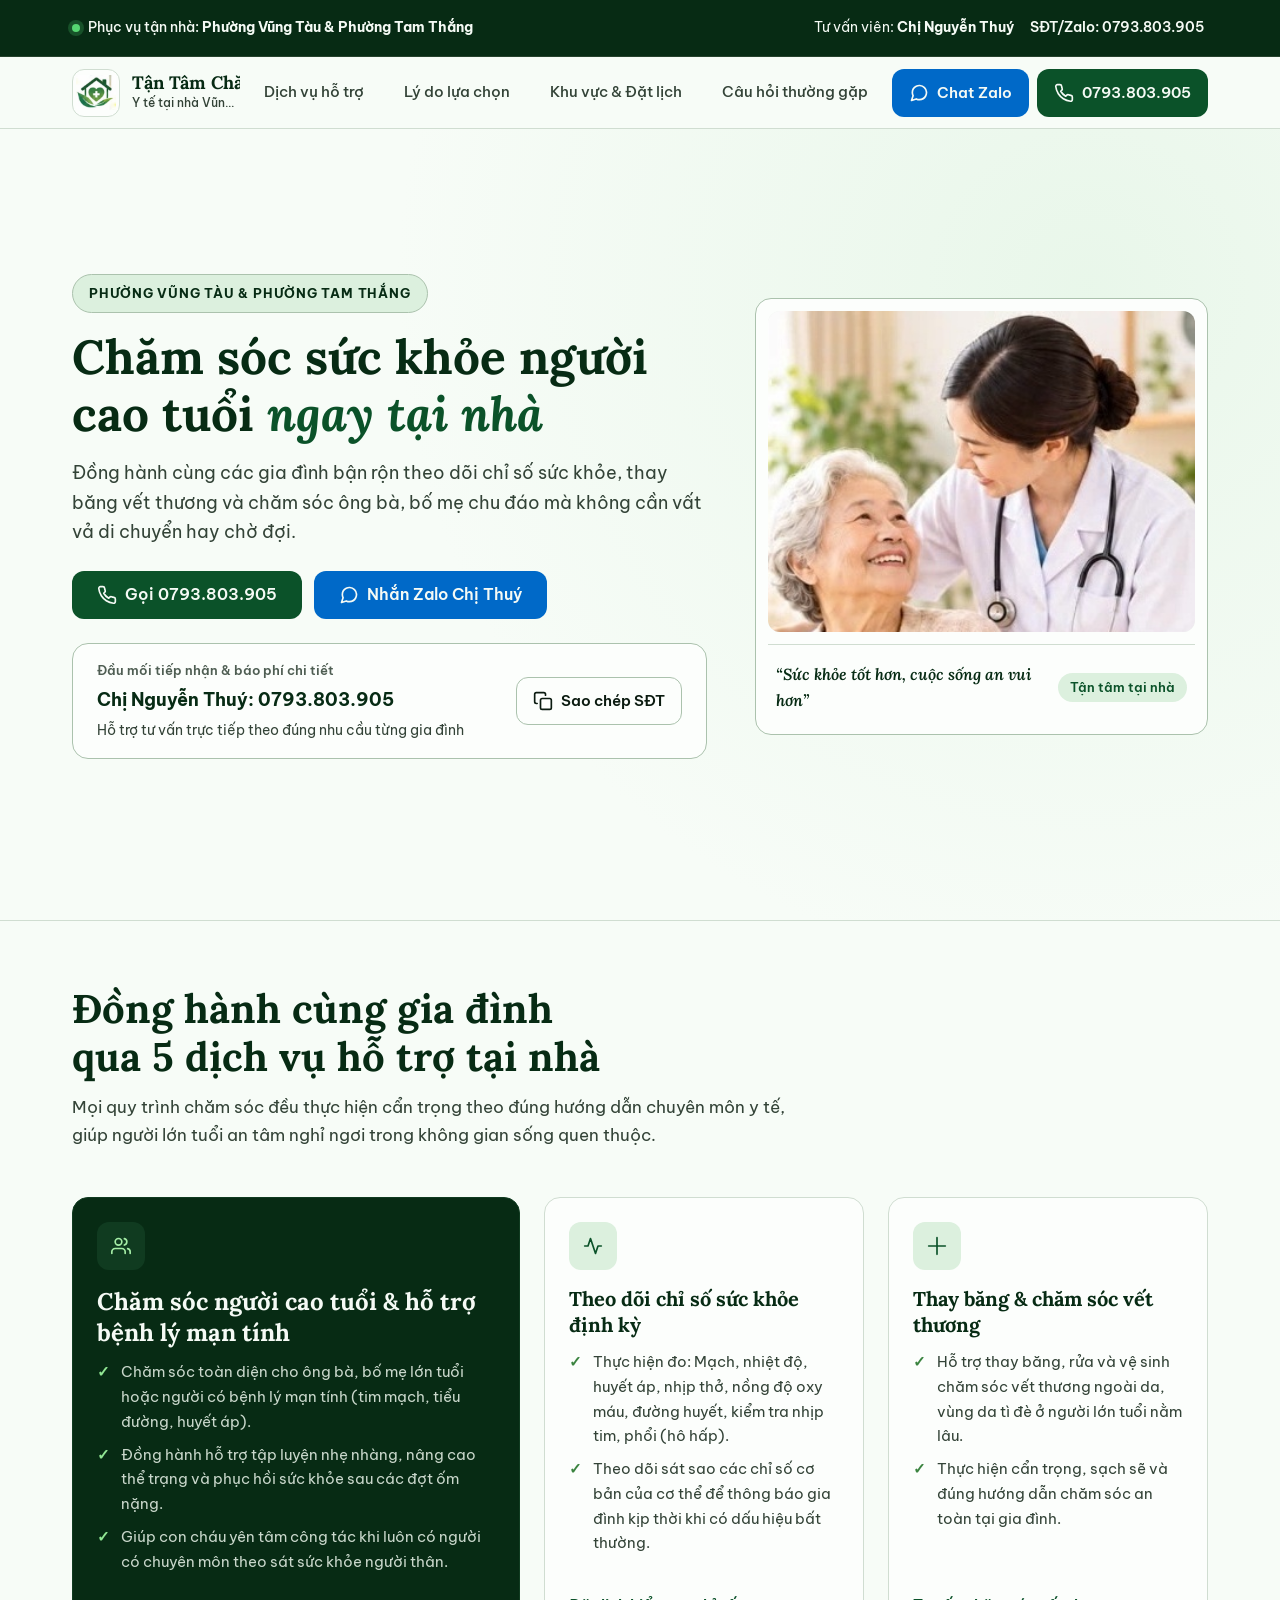
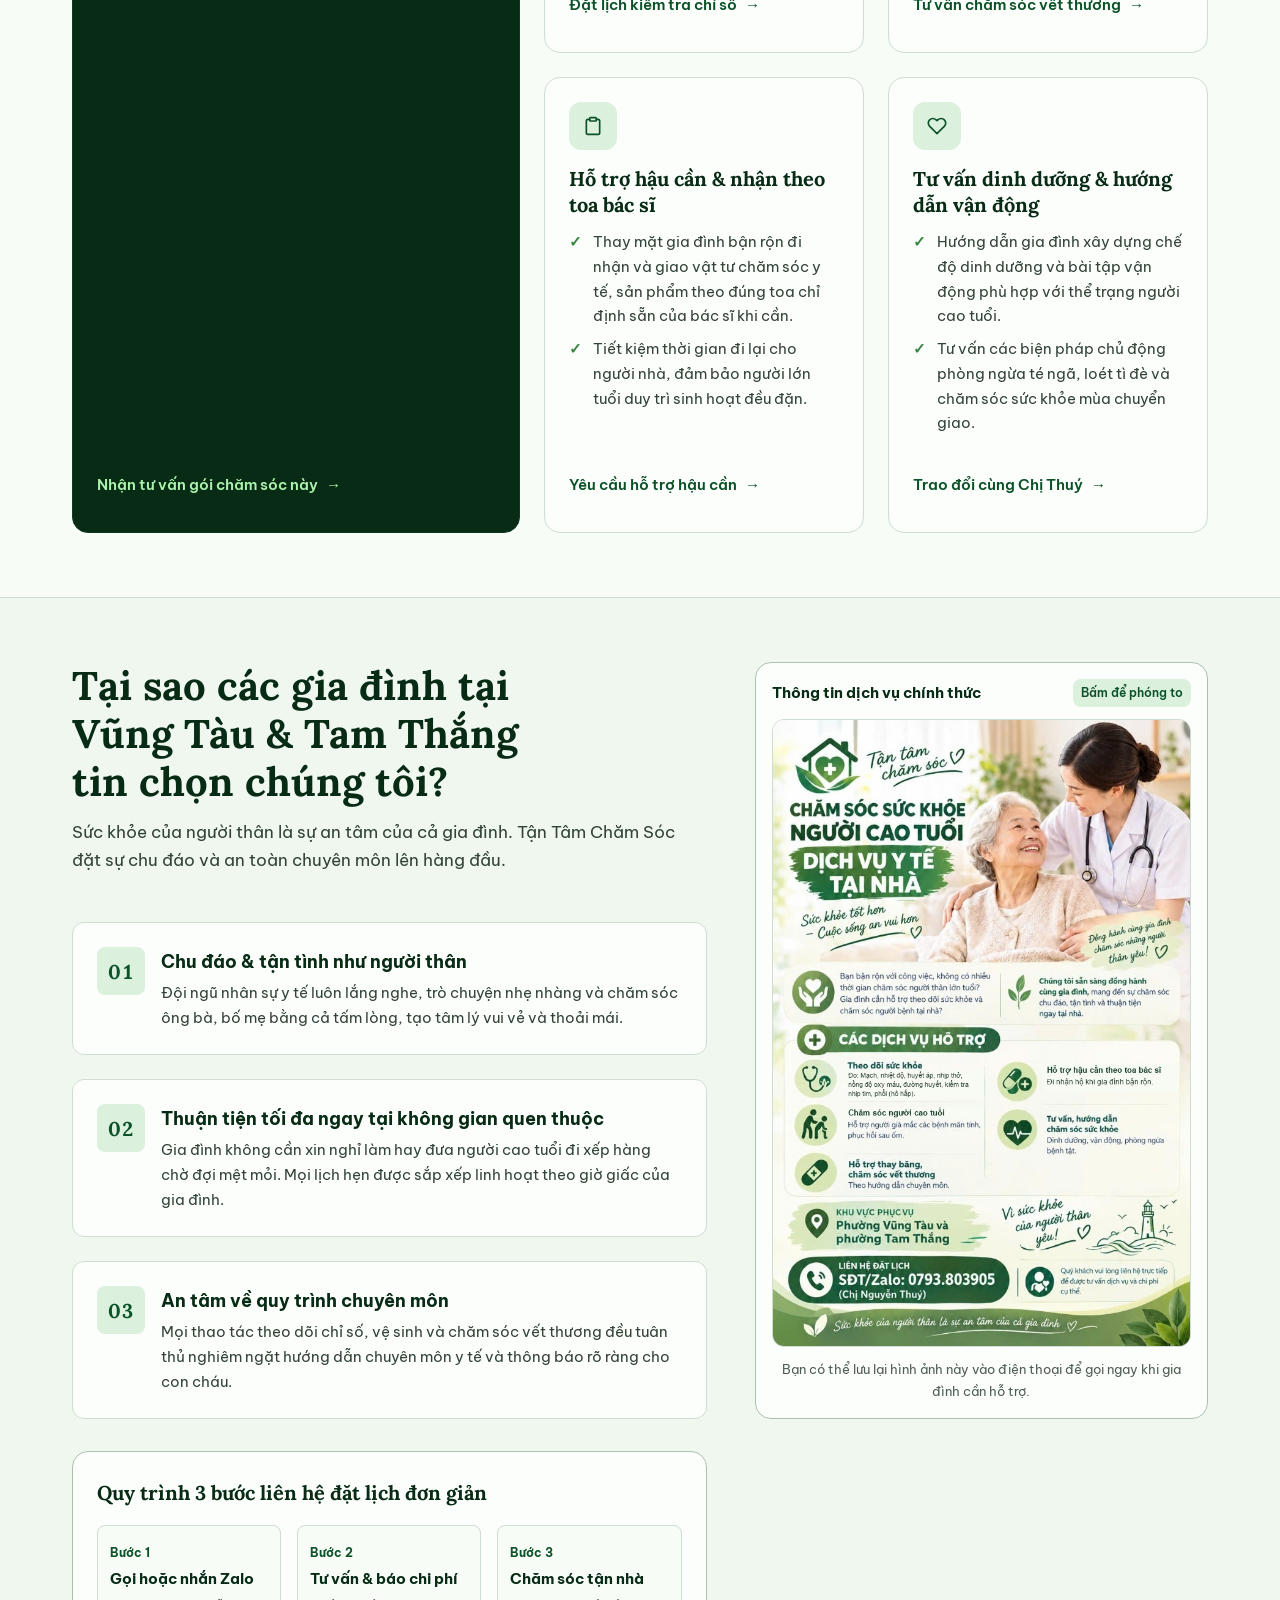
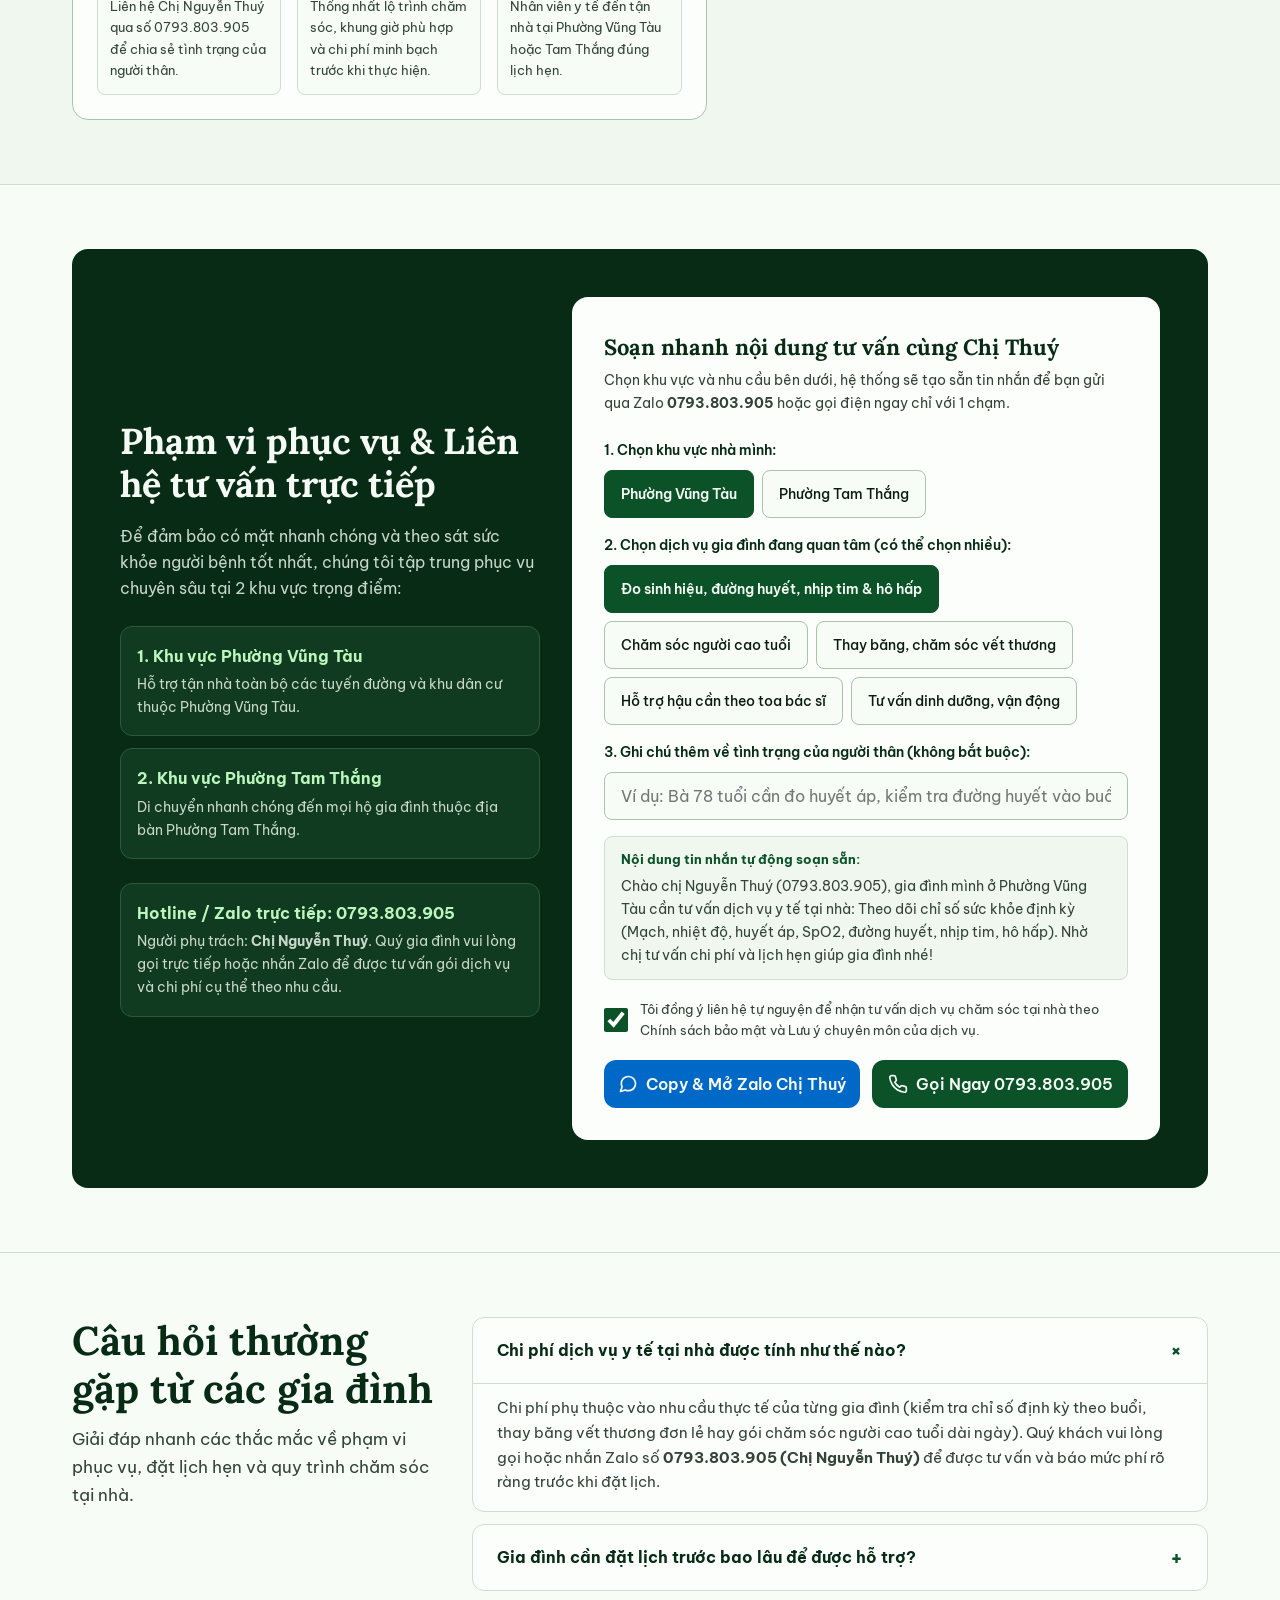
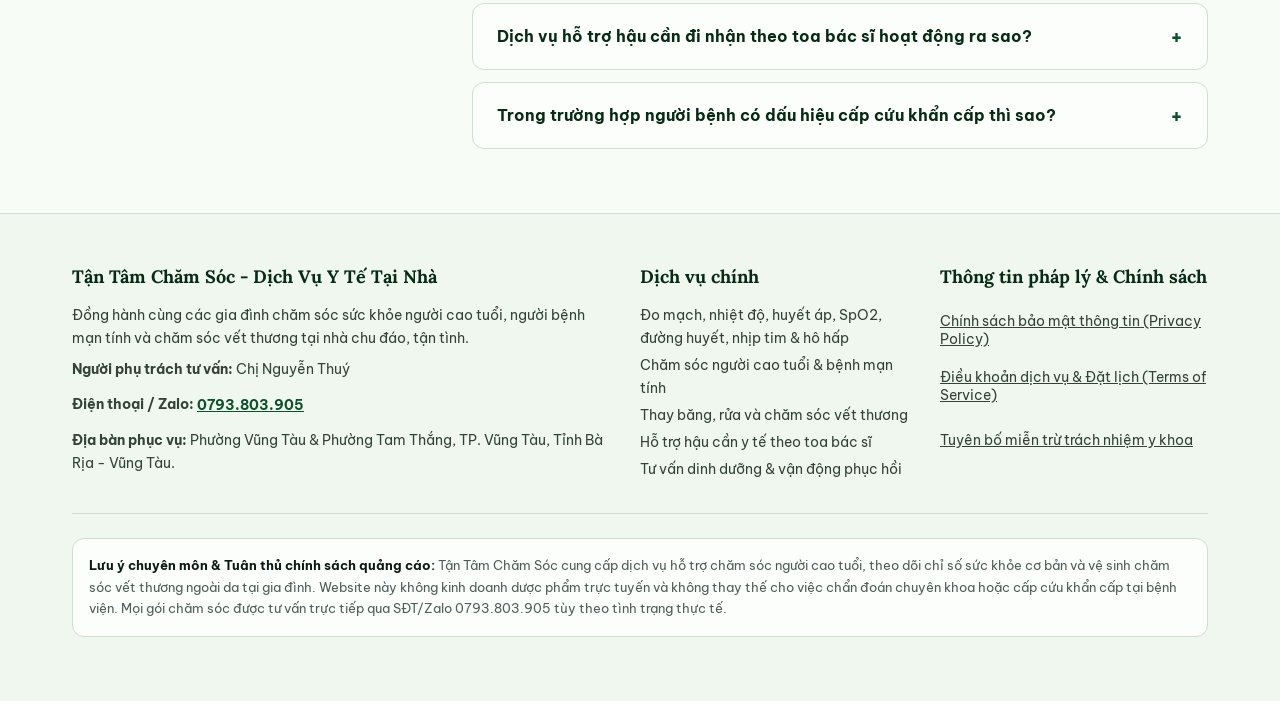
<file: index.html>
<!DOCTYPE html>
<html lang="vi">
<head>
  <meta charset="UTF-8" />
  <meta name="viewport" content="width=device-width, initial-scale=1.0, viewport-fit=cover" />
  <meta name="theme-color" content="#133824" />
  <meta name="apple-mobile-web-app-capable" content="yes" />
  <meta name="apple-mobile-web-app-status-bar-style" content="default" />
  <title>Dịch Vụ Y Tế Tại Nhà Vũng Tàu &amp; Tam Thắng | Tận Tâm Chăm Sóc (0793.803.905)</title>
  <meta name="description" content="Dịch vụ chăm sóc sức khỏe người cao tuổi tại nhà khu vực Phường Vũng Tàu và Phường Tam Thắng. Thực hiện đo: Mạch, nhiệt độ, huyết áp, nhịp thở, nồng độ oxy máu, đường huyết, kiểm tra nhịp tim, phổi (hô hấp), thay băng vết thương. Liên hệ Chị Nguyễn Thuý: 0793.803.905." />
  <meta name="keywords" content="chăm sóc sức khỏe tại nhà Vũng Tàu, chăm sóc người cao tuổi Vũng Tàu, y tế tại nhà Tam Thắng, đo huyết áp đường huyết SpO2 tại nhà Vũng Tàu, thay băng vết thương tại nhà Vũng Tàu, Tận Tâm Chăm Sóc" />
  <meta name="robots" content="index, follow" />
  <link rel="canonical" href="https://ytetainhavungtau.vercel.app/" />

  <!-- Open Graph / Facebook Ads & Zalo Preview -->
  <meta property="og:type" content="website" />
  <meta property="og:locale" content="vi_VN" />
  <meta property="og:site_name" content="Tận Tâm Chăm Sóc" />
  <meta property="og:url" content="https://ytetainhavungtau.vercel.app/" />
  <meta property="og:title" content="Dịch Vụ Y Tế Tại Nhà Vũng Tàu &amp; Tam Thắng | Tận Tâm Chăm Sóc" />
  <meta property="og:description" content="Thực hiện đo mạch, nhiệt độ, huyết áp, nhịp thở, nồng độ oxy máu, đường huyết, kiểm tra nhịp tim, phổi (hô hấp) và chăm sóc người thân yêu tại Phường Vũng Tàu &amp; Tam Thắng. Liên hệ SĐT/Zalo: 0793.803.905 (Chị Nguyễn Thuý)." />
  <meta property="og:image" content="https://ytetainhavungtau.vercel.app/assets/poster-tan-tam-cham-soc.jpg" />
  <meta property="og:image:width" content="682" />
  <meta property="og:image:height" content="1024" />
  <meta property="og:image:alt" content="Ấn phẩm Dịch Vụ Y Tế Tại Nhà Vũng Tàu &amp; Tam Thắng - Tận Tâm Chăm Sóc (0793.803.905)" />

  <link rel="icon" type="image/png" sizes="192x192" href="/assets/icon-192.png" />
  <link rel="apple-touch-icon" sizes="180x180" href="/assets/apple-touch-icon.png" />
  <link rel="manifest" href="/manifest.webmanifest" />

  <!-- Google Fonts: Lora (Editorial Display) + Be Vietnam Pro (Vietnamese Body & UI) -->
  <link rel="preconnect" href="https://fonts.googleapis.com" />
  <link rel="preconnect" href="https://fonts.gstatic.com" crossorigin />
  <link href="https://fonts.googleapis.com/css2?family=Be+Vietnam+Pro:wght@400;500;600;700&amp;family=Lora:ital,wght@0,600;0,700;1,600&amp;display=swap" rel="stylesheet" />

  <link rel="stylesheet" href="/styles.css" />

  <!-- Structured Data (Schema.org) cho Google Ads Quality Score & Local SEO (Tương thích Tài khoản Cá nhân) -->
  <script type="application/ld+json">
  {
    "@context": "https://schema.org",
    "@type": "LocalBusiness",
    "name": "Tận Tâm Chăm Sóc - Dịch Vụ Y Tế & Chăm Sóc Tại Nhà Vũng Tàu & Tam Thắng",
    "url": "https://ytetainhavungtau.vercel.app/",
    "description": "Dịch vụ chăm sóc sức khỏe người cao tuổi, thực hiện đo mạch, nhiệt độ, huyết áp, nhịp thở, nồng độ oxy máu, đường huyết, kiểm tra nhịp tim, phổi (hô hấp), thay băng chăm sóc vết thương và tư vấn dinh dưỡng tại nhà khu vực Phường Vũng Tàu và Phường Tam Thắng.",
    "image": "https://ytetainhavungtau.vercel.app/assets/poster-tan-tam-cham-soc.jpg",
    "telephone": "+84793803905",
    "address": {
      "@type": "PostalAddress",
      "streetAddress": "Khu vực Phường Vũng Tàu & Phường Tam Thắng",
      "addressLocality": "TP. Vũng Tàu",
      "addressRegion": "Bà Rịa - Vũng Tàu",
      "addressCountry": "VN"
    },
    "contactPoint": {
      "@type": "ContactPoint",
      "telephone": "+84793803905",
      "contactType": "customer service",
      "availableLanguage": ["Vietnamese"],
      "areaServed": ["Phường Vũng Tàu", "Phường Tam Thắng"]
    },
    "areaServed": [
      {
        "@type": "AdministrativeArea",
        "name": "Phường Vũng Tàu"
      },
      {
        "@type": "AdministrativeArea",
        "name": "Phường Tam Thắng"
      }
    ],
    "priceRange": "Tư vấn trực tiếp theo nhu cầu"
  }
  </script>
</head>
<body>

  <!-- Thanh Thông Báo Trực Khu Vực -->
  <div class="top-notice">
    <div class="container top-notice__inner">
      <div class="top-notice__area">
        <span class="status-indicator" aria-hidden="true"></span>
        <span>Phục vụ tận nhà: <strong>Phường Vũng Tàu &amp; Phường Tam Thắng</strong></span>
      </div>
      <div class="top-notice__contact">
        <span>Tư vấn viên: <strong>Chị Nguyễn Thuý</strong></span>
        <a href="tel:0793803905" class="top-notice__link" data-track-call="top_bar">SĐT/Zalo: 0793.803.905</a>
      </div>
    </div>
  </div>

  <!-- Header Chính -->
  <header class="site-header">
    <div class="container site-header__inner">
      <a href="#" class="brand" aria-label="Trang chủ Tận Tâm Chăm Sóc">
        <div class="brand__logo-wrap">
          <img src="/assets/brand-logo.png" alt="Logo Tận Tâm Chăm Sóc" class="brand__logo-img" width="42" height="42" />
        </div>
        <div class="brand__text">
          <span class="brand__name">Tận Tâm Chăm Sóc</span>
          <span class="brand__tagline">Y tế tại nhà Vũng Tàu &amp; Tam Thắng</span>
        </div>
      </a>

      <nav class="header-nav" aria-label="Điều hướng chính">
        <a href="#dich-vu" class="header-nav__link">Dịch vụ hỗ trợ</a>
        <a href="#cam-ket" class="header-nav__link">Lý do lựa chọn</a>
        <a href="#dat-lich-tu-van" class="header-nav__link">Khu vực &amp; Đặt lịch</a>
        <a href="#hoi-dap" class="header-nav__link">Câu hỏi thường gặp</a>
      </nav>

      <div class="header-actions">
        <a href="https://zalo.me/0793803905" target="_blank" rel="noopener noreferrer" class="btn btn--zalo btn--compact" data-track-zalo="header">
          <svg class="btn__icon" viewBox="0 0 24 24" fill="none" stroke="currentColor" stroke-width="2" stroke-linecap="round" stroke-linejoin="round" aria-hidden="true">
            <path d="M21 11.5a8.38 8.38 0 0 1-.9 3.8 8.5 8.5 0 0 1-7.6 4.7 8.38 8.38 0 0 1-3.8-.9L3 21l1.9-5.7a8.38 8.38 0 0 1-.9-3.8 8.5 8.5 0 0 1 4.7-7.6 8.38 8.38 0 0 1 3.8-.9h.5a8.48 8.48 0 0 1 8 8v.5z"></path>
          </svg>
          <span>Chat Zalo</span>
        </a>
        <a href="tel:0793803905" class="btn btn--call btn--compact" data-track-call="header">
          <svg class="btn__icon" viewBox="0 0 24 24" fill="none" stroke="currentColor" stroke-width="2" stroke-linecap="round" stroke-linejoin="round" aria-hidden="true">
            <path d="M22 16.92v3a2 2 0 0 1-2.18 2 19.79 19.79 0 0 1-8.63-3.07 19.5 19.5 0 0 1-6-6 19.79 19.79 0 0 1-3.07-8.67A2 2 0 0 1 4.11 2h3a2 2 0 0 1 2 1.72 12.84 12.84 0 0 0 .7 2.81 2 2 0 0 1-.45 2.11L8.09 9.91a16 16 0 0 0 6 6l1.27-1.27a2 2 0 0 1 2.11-.45 12.84 12.84 0 0 0 2.81.7A2 2 0 0 1 22 16.92z"></path>
          </svg>
          <span>0793.803.905</span>
        </a>
      </div>
    </div>
  </header>

  <main>
    <!-- SECTION 1: Split-Screen Editorial Hero -->
    <section class="hero">
      <div class="container hero__grid">
        <div class="hero__content">
          <div class="hero__kicker">
            <span>Phường Vũng Tàu &amp; Phường Tam Thắng</span>
          </div>

          <h1 class="hero__title">
            Chăm sóc sức khỏe người cao tuổi <span>ngay tại nhà</span>
          </h1>

          <p class="hero__subtitle">
            Đồng hành cùng các gia đình bận rộn theo dõi chỉ số sức khỏe, thay băng vết thương và chăm sóc ông bà, bố mẹ chu đáo mà không cần vất vả di chuyển hay chờ đợi.
          </p>

          <div class="hero__cta-group">
            <a href="tel:0793803905" class="btn btn--call" data-track-call="hero_primary">
              <svg class="btn__icon" viewBox="0 0 24 24" fill="none" stroke="currentColor" stroke-width="2" stroke-linecap="round" stroke-linejoin="round" aria-hidden="true">
                <path d="M22 16.92v3a2 2 0 0 1-2.18 2 19.79 19.79 0 0 1-8.63-3.07 19.5 19.5 0 0 1-6-6 19.79 19.79 0 0 1-3.07-8.67A2 2 0 0 1 4.11 2h3a2 2 0 0 1 2 1.72 12.84 12.84 0 0 0 .7 2.81 2 2 0 0 1-.45 2.11L8.09 9.91a16 16 0 0 0 6 6l1.27-1.27a2 2 0 0 1 2.11-.45 12.84 12.84 0 0 0 2.81.7A2 2 0 0 1 22 16.92z"></path>
              </svg>
              <span>Gọi 0793.803.905</span>
            </a>

            <a href="https://zalo.me/0793803905" target="_blank" rel="noopener noreferrer" class="btn btn--zalo" data-track-zalo="hero_secondary">
              <svg class="btn__icon" viewBox="0 0 24 24" fill="none" stroke="currentColor" stroke-width="2" stroke-linecap="round" stroke-linejoin="round" aria-hidden="true">
                <path d="M21 11.5a8.38 8.38 0 0 1-.9 3.8 8.5 8.5 0 0 1-7.6 4.7 8.38 8.38 0 0 1-3.8-.9L3 21l1.9-5.7a8.38 8.38 0 0 1-.9-3.8 8.5 8.5 0 0 1 4.7-7.6 8.38 8.38 0 0 1 3.8-.9h.5a8.48 8.48 0 0 1 8 8v.5z"></path>
              </svg>
              <span>Nhắn Zalo Chị Thuý</span>
            </a>
          </div>

          <div class="direct-dispatch">
            <div class="direct-dispatch__info">
              <span class="direct-dispatch__label">Đầu mối tiếp nhận &amp; báo phí chi tiết</span>
              <span class="direct-dispatch__person">Chị Nguyễn Thuý: 0793.803.905</span>
              <span class="direct-dispatch__sub">Hỗ trợ tư vấn trực tiếp theo đúng nhu cầu từng gia đình</span>
            </div>
            <button type="button" class="btn btn--outline btn--compact" data-copy-phone="true">
              <svg class="btn__icon" viewBox="0 0 24 24" fill="none" stroke="currentColor" stroke-width="2" stroke-linecap="round" stroke-linejoin="round" aria-hidden="true">
                <rect x="9" y="9" width="13" height="13" rx="2" ry="2"></rect>
                <path d="M5 15H4a2 2 0 0 1-2-2V4a2 2 0 0 1 2-2h9a2 2 0 0 1 2 2v1"></path>
              </svg>
              <span>Sao chép SĐT</span>
            </button>
          </div>
        </div>

        <div class="hero__visual">
          <div class="hero-frame">
            <div class="hero-frame__img-wrap">
              <img
                src="/assets/hero-care-clean.jpg"
                alt="Nhân viên Tận Tâm Chăm Sóc ân cần kiểm tra sức khỏe cho người cao tuổi tại nhà"
                class="hero-frame__img"
                width="363"
                height="312"
                fetchpriority="high"
              />
            </div>
            <div class="hero-frame__caption">
              <p class="hero-frame__quote">“Sức khỏe tốt hơn, cuộc sống an vui hơn”</p>
              <span class="hero-frame__area-tag">Tận tâm tại nhà</span>
            </div>
          </div>
        </div>
      </div>
    </section>

    <!-- SECTION 2: 5 Dịch Vụ Hỗ Trợ Cốt Lõi (Asymmetric Bento Grid) -->
    <section id="dich-vu" class="section-services">
      <div class="container">
        <div class="section-header">
          <h2 class="section-header__title">Đồng hành cùng gia đình qua 5 dịch vụ hỗ trợ tại nhà</h2>
          <p class="section-header__desc">
            Mọi quy trình chăm sóc đều thực hiện cẩn trọng theo đúng hướng dẫn chuyên môn y tế, giúp người lớn tuổi an tâm nghỉ ngơi trong không gian sống quen thuộc.
          </p>
        </div>

        <div class="bento-services">
          <!-- Card 1: Featured (Span 2 rows on Desktop) -->
          <article class="bento-card bento-card--featured">
            <div>
              <div class="bento-card__icon-box" aria-hidden="true">
                <svg class="btn__icon" viewBox="0 0 24 24" fill="none" stroke="currentColor" stroke-width="2" stroke-linecap="round" stroke-linejoin="round">
                  <path d="M17 21v-2a4 4 0 0 0-4-4H5a4 4 0 0 0-4 4v2"></path>
                  <circle cx="9" cy="7" r="4"></circle>
                  <path d="M23 21v-2a4 4 0 0 0-3-3.87"></path>
                  <path d="M16 3.13a4 4 0 0 1 0 7.75"></path>
                </svg>
              </div>
              <h3 class="bento-card__title">Chăm sóc người cao tuổi &amp; hỗ trợ bệnh lý mạn tính</h3>
              <ul class="bento-card__list">
                <li>Chăm sóc toàn diện cho ông bà, bố mẹ lớn tuổi hoặc người có bệnh lý mạn tính (tim mạch, tiểu đường, huyết áp).</li>
                <li>Đồng hành hỗ trợ tập luyện nhẹ nhàng, nâng cao thể trạng và phục hồi sức khỏe sau các đợt ốm nặng.</li>
                <li>Giúp con cháu yên tâm công tác khi luôn có người có chuyên môn theo sát sức khỏe người thân.</li>
              </ul>
            </div>
            <button type="button" class="bento-card__action" data-pick-service="Chăm sóc người cao tuổi & hỗ trợ bệnh mạn tính">
              <span>Nhận tư vấn gói chăm sóc này</span>
              <span aria-hidden="true">→</span>
            </button>
          </article>

          <!-- Card 2 -->
          <article class="bento-card">
            <div>
              <div class="bento-card__icon-box" aria-hidden="true">
                <svg class="btn__icon" viewBox="0 0 24 24" fill="none" stroke="currentColor" stroke-width="2" stroke-linecap="round" stroke-linejoin="round">
                  <path d="M22 12h-4l-3 9L9 3l-3 9H2"></path>
                </svg>
              </div>
              <h3 class="bento-card__title">Theo dõi chỉ số sức khỏe định kỳ</h3>
              <ul class="bento-card__list">
                <li>Thực hiện đo: Mạch, nhiệt độ, huyết áp, nhịp thở, nồng độ oxy máu, đường huyết, kiểm tra nhịp tim, phổi (hô hấp).</li>
                <li>Theo dõi sát sao các chỉ số cơ bản của cơ thể để thông báo gia đình kịp thời khi có dấu hiệu bất thường.</li>
              </ul>
            </div>
            <button type="button" class="bento-card__action" data-pick-service="Theo dõi chỉ số sức khỏe định kỳ (Mạch, nhiệt độ, huyết áp, SpO2, đường huyết, nhịp tim, hô hấp)">
              <span>Đặt lịch kiểm tra chỉ số</span>
              <span aria-hidden="true">→</span>
            </button>
          </article>

          <!-- Card 3 -->
          <article class="bento-card">
            <div>
              <div class="bento-card__icon-box" aria-hidden="true">
                <svg class="btn__icon" viewBox="0 0 24 24" fill="none" stroke="currentColor" stroke-width="2" stroke-linecap="round" stroke-linejoin="round">
                  <path d="M12 2v20M2 12h20"></path>
                </svg>
              </div>
              <h3 class="bento-card__title">Thay băng &amp; chăm sóc vết thương</h3>
              <ul class="bento-card__list">
                <li>Hỗ trợ thay băng, rửa và vệ sinh chăm sóc vết thương ngoài da, vùng da tì đè ở người lớn tuổi nằm lâu.</li>
                <li>Thực hiện cẩn trọng, sạch sẽ và đúng hướng dẫn chăm sóc an toàn tại gia đình.</li>
              </ul>
            </div>
            <button type="button" class="bento-card__action" data-pick-service="Hỗ trợ thay băng, chăm sóc vết thương tại nhà">
              <span>Tư vấn chăm sóc vết thương</span>
              <span aria-hidden="true">→</span>
            </button>
          </article>

          <!-- Card 4 -->
          <article class="bento-card">
            <div>
              <div class="bento-card__icon-box" aria-hidden="true">
                <svg class="btn__icon" viewBox="0 0 24 24" fill="none" stroke="currentColor" stroke-width="2" stroke-linecap="round" stroke-linejoin="round">
                  <path d="M16 4h2a2 2 0 0 1 2 2v14a2 2 0 0 1-2 2H6a2 2 0 0 1-2-2V6a2 2 0 0 1 2-2h2"></path>
                  <rect x="8" y="2" width="8" height="4" rx="1" ry="1"></rect>
                </svg>
              </div>
              <h3 class="bento-card__title">Hỗ trợ hậu cần &amp; nhận theo toa bác sĩ</h3>
              <ul class="bento-card__list">
                <li>Thay mặt gia đình bận rộn đi nhận và giao vật tư chăm sóc y tế, sản phẩm theo đúng toa chỉ định sẵn của bác sĩ khi cần.</li>
                <li>Tiết kiệm thời gian đi lại cho người nhà, đảm bảo người lớn tuổi duy trì sinh hoạt đều đặn.</li>
              </ul>
            </div>
            <button type="button" class="bento-card__action" data-pick-service="Hỗ trợ hậu cần & đi nhận theo toa bác sĩ">
              <span>Yêu cầu hỗ trợ hậu cần</span>
              <span aria-hidden="true">→</span>
            </button>
          </article>

          <!-- Card 5 -->
          <article class="bento-card">
            <div>
              <div class="bento-card__icon-box" aria-hidden="true">
                <svg class="btn__icon" viewBox="0 0 24 24" fill="none" stroke="currentColor" stroke-width="2" stroke-linecap="round" stroke-linejoin="round">
                  <path d="M20.84 4.61a5.5 5.5 0 0 0-7.78 0L12 5.67l-1.06-1.06a5.5 5.5 0 0 0-7.78 7.78l1.06 1.06L12 21.23l7.78-7.78 1.06-1.06a5.5 5.5 0 0 0 0-7.78z"></path>
                </svg>
              </div>
              <h3 class="bento-card__title">Tư vấn dinh dưỡng &amp; hướng dẫn vận động</h3>
              <ul class="bento-card__list">
                <li>Hướng dẫn gia đình xây dựng chế độ dinh dưỡng và bài tập vận động phù hợp với thể trạng người cao tuổi.</li>
                <li>Tư vấn các biện pháp chủ động phòng ngừa té ngã, loét tì đè và chăm sóc sức khỏe mùa chuyển giao.</li>
              </ul>
            </div>
            <button type="button" class="bento-card__action" data-pick-service="Tư vấn dinh dưỡng & hướng dẫn vận động tại nhà">
              <span>Trao đổi cùng Chị Thuý</span>
              <span aria-hidden="true">→</span>
            </button>
          </article>
        </div>
      </div>
    </section>

    <!-- SECTION 3: Lý Do Gia Đình Tin Chọn & Ấn Phẩm Chính Thức -->
    <section id="cam-ket" class="section-trust">
      <div class="container trust-split">
        <div>
          <div class="section-header">
            <h2 class="section-header__title">Tại sao các gia đình tại Vũng Tàu &amp; Tam Thắng tin chọn chúng tôi?</h2>
            <p class="section-header__desc">
              Sức khỏe của người thân là sự an tâm của cả gia đình. Tận Tâm Chăm Sóc đặt sự chu đáo và an toàn chuyên môn lên hàng đầu.
            </p>
          </div>

          <div class="pillars-list">
            <div class="pillar-item">
              <div class="pillar-item__num">01</div>
              <div>
                <h3 class="pillar-item__title">Chu đáo &amp; tận tình như người thân</h3>
                <p class="pillar-item__desc">
                  Đội ngũ nhân sự y tế luôn lắng nghe, trò chuyện nhẹ nhàng và chăm sóc ông bà, bố mẹ bằng cả tấm lòng, tạo tâm lý vui vẻ và thoải mái.
                </p>
              </div>
            </div>

            <div class="pillar-item">
              <div class="pillar-item__num">02</div>
              <div>
                <h3 class="pillar-item__title">Thuận tiện tối đa ngay tại không gian quen thuộc</h3>
                <p class="pillar-item__desc">
                  Gia đình không cần xin nghỉ làm hay đưa người cao tuổi đi xếp hàng chờ đợi mệt mỏi. Mọi lịch hẹn được sắp xếp linh hoạt theo giờ giấc của gia đình.
                </p>
              </div>
            </div>

            <div class="pillar-item">
              <div class="pillar-item__num">03</div>
              <div>
                <h3 class="pillar-item__title">An tâm về quy trình chuyên môn</h3>
                <p class="pillar-item__desc">
                  Mọi thao tác theo dõi chỉ số, vệ sinh và chăm sóc vết thương đều tuân thủ nghiêm ngặt hướng dẫn chuyên môn y tế và thông báo rõ ràng cho con cháu.
                </p>
              </div>
            </div>
          </div>

          <div class="process-box">
            <h3 class="process-box__heading">Quy trình 3 bước liên hệ đặt lịch đơn giản</h3>
            <div class="process-steps">
              <div class="process-step">
                <span class="process-step__badge">Bước 1</span>
                <div class="process-step__name">Gọi hoặc nhắn Zalo</div>
                <p class="process-step__text">Liên hệ Chị Nguyễn Thuý qua số 0793.803.905 để chia sẻ tình trạng của người thân.</p>
              </div>
              <div class="process-step">
                <span class="process-step__badge">Bước 2</span>
                <div class="process-step__name">Tư vấn &amp; báo chi phí</div>
                <p class="process-step__text">Thống nhất lộ trình chăm sóc, khung giờ phù hợp và chi phí minh bạch trước khi thực hiện.</p>
              </div>
              <div class="process-step">
                <span class="process-step__badge">Bước 3</span>
                <div class="process-step__name">Chăm sóc tận nhà</div>
                <p class="process-step__text">Nhân viên y tế đến tận nhà tại Phường Vũng Tàu hoặc Tam Thắng đúng lịch hẹn.</p>
              </div>
            </div>
          </div>
        </div>

        <aside class="poster-showcase" aria-label="Thông tin tờ rơi dịch vụ">
          <div class="poster-showcase__header">
            <span class="poster-showcase__title">Thông tin dịch vụ chính thức</span>
            <span class="poster-showcase__badge">Bấm để phóng to</span>
          </div>
          <button type="button" class="poster-showcase__img-btn" data-open-modal="modal-poster" aria-label="Phóng to hình ảnh thông tin dịch vụ Tận Tâm Chăm Sóc">
            <img
              src="/assets/poster-tan-tam-cham-soc.jpg"
              alt="Ấn phẩm thông tin Dịch vụ y tế tại nhà Tận Tâm Chăm Sóc - Chị Nguyễn Thuý 0793.803.905"
              class="poster-showcase__img"
              width="682"
              height="1024"
              loading="lazy"
            />
          </button>
          <p class="poster-showcase__hint">
            Bạn có thể lưu lại hình ảnh này vào điện thoại để gọi ngay khi gia đình cần hỗ trợ.
          </p>
        </aside>
      </div>
    </section>

    <!-- SECTION 4: Khu Vực Phục Vụ & Bộ Tạo Tin Nhắn Tư Vấn Zalo/SĐT Nhanh -->
    <section id="dat-lich-tu-van" class="section-concierge">
      <div class="container">
        <div class="concierge-wrapper">
          <div class="concierge-info">
            <h2 class="concierge-info__title">Phạm vi phục vụ &amp; Liên hệ tư vấn trực tiếp</h2>
            <p class="concierge-info__desc">
              Để đảm bảo có mặt nhanh chóng và theo sát sức khỏe người bệnh tốt nhất, chúng tôi tập trung phục vụ chuyên sâu tại 2 khu vực trọng điểm:
            </p>

            <div class="coverage-cards">
              <div class="coverage-card">
                <div class="coverage-card__title">1. Khu vực Phường Vũng Tàu</div>
                <p class="coverage-card__detail">Hỗ trợ tận nhà toàn bộ các tuyến đường và khu dân cư thuộc Phường Vũng Tàu.</p>
              </div>
              <div class="coverage-card">
                <div class="coverage-card__title">2. Khu vực Phường Tam Thắng</div>
                <p class="coverage-card__detail">Di chuyển nhanh chóng đến mọi hộ gia đình thuộc địa bàn Phường Tam Thắng.</p>
              </div>
            </div>

            <div class="coverage-card">
              <div class="coverage-card__title">Hotline / Zalo trực tiếp: 0793.803.905</div>
              <p class="coverage-card__detail">
                Người phụ trách: <strong>Chị Nguyễn Thuý</strong>. Quý gia đình vui lòng gọi trực tiếp hoặc nhắn Zalo để được tư vấn gói dịch vụ và chi phí cụ thể theo nhu cầu.
              </p>
            </div>
          </div>

          <!-- Bộ Tạo Yêu Cầu Tư Vấn Nhanh (Zero DB Leak - Chuyển thẳng sang Zalo/Cuộc gọi) -->
          <div class="quick-builder">
            <h3 class="quick-builder__title">Soạn nhanh nội dung tư vấn cùng Chị Thuý</h3>
            <p class="quick-builder__sub">
              Chọn khu vực và nhu cầu bên dưới, hệ thống sẽ tạo sẵn tin nhắn để bạn gửi qua Zalo <strong>0793.803.905</strong> hoặc gọi điện ngay chỉ với 1 chạm.
            </p>

            <div class="form-group">
              <span class="form-label">1. Chọn khu vực nhà mình:</span>
              <div class="chip-group" role="group" aria-label="Chọn khu vực phục vụ">
                <button type="button" class="chip-btn" data-ward-select="Phường Vũng Tàu" aria-pressed="true">
                  Phường Vũng Tàu
                </button>
                <button type="button" class="chip-btn" data-ward-select="Phường Tam Thắng" aria-pressed="false">
                  Phường Tam Thắng
                </button>
              </div>
            </div>

            <div class="form-group">
              <span class="form-label">2. Chọn dịch vụ gia đình đang quan tâm (có thể chọn nhiều):</span>
              <div class="chip-group" role="group" aria-label="Chọn dịch vụ cần tư vấn">
                <button type="button" class="chip-btn" data-service-chip="Theo dõi chỉ số sức khỏe định kỳ (Mạch, nhiệt độ, huyết áp, SpO2, đường huyết, nhịp tim, hô hấp)" aria-pressed="true">
                  Đo sinh hiệu, đường huyết, nhịp tim &amp; hô hấp
                </button>
                <button type="button" class="chip-btn" data-service-chip="Chăm sóc người cao tuổi & hỗ trợ bệnh mạn tính" aria-pressed="false">
                  Chăm sóc người cao tuổi
                </button>
                <button type="button" class="chip-btn" data-service-chip="Hỗ trợ thay băng, chăm sóc vết thương tại nhà" aria-pressed="false">
                  Thay băng, chăm sóc vết thương
                </button>
                <button type="button" class="chip-btn" data-service-chip="Hỗ trợ hậu cần & đi nhận theo toa bác sĩ" aria-pressed="false">
                  Hỗ trợ hậu cần theo toa bác sĩ
                </button>
                <button type="button" class="chip-btn" data-service-chip="Tư vấn dinh dưỡng & hướng dẫn vận động tại nhà" aria-pressed="false">
                  Tư vấn dinh dưỡng, vận động
                </button>
              </div>
            </div>

            <div class="form-group">
              <label for="consult-note-input" class="form-label">3. Ghi chú thêm về tình trạng của người thân (không bắt buộc):</label>
              <input
                type="text"
                id="consult-note-input"
                class="form-input"
                placeholder="Ví dụ: Bà 78 tuổi cần đo huyết áp, kiểm tra đường huyết vào buổi sáng..."
                maxlength="160"
              />
            </div>

            <div class="preview-message" aria-live="polite">
              <span class="preview-message__label">Nội dung tin nhắn tự động soạn sẵn:</span>
              <p id="consult-preview-text">
                Chào chị Nguyễn Thuý (0793.803.905), gia đình mình ở Phường Vũng Tàu cần tư vấn dịch vụ y tế tại nhà...
              </p>
            </div>

            <label class="consent-row" for="consent-checkbox">
              <input type="checkbox" id="consent-checkbox" checked />
              <span>Tôi đồng ý liên hệ tự nguyện để nhận tư vấn dịch vụ chăm sóc tại nhà theo Chính sách bảo mật và Lưu ý chuyên môn của dịch vụ.</span>
            </label>

            <div class="quick-builder__actions">
              <button type="button" id="btn-submit-zalo" class="btn btn--zalo">
                <svg class="btn__icon" viewBox="0 0 24 24" fill="none" stroke="currentColor" stroke-width="2" stroke-linecap="round" stroke-linejoin="round" aria-hidden="true">
                  <path d="M21 11.5a8.38 8.38 0 0 1-.9 3.8 8.5 8.5 0 0 1-7.6 4.7 8.38 8.38 0 0 1-3.8-.9L3 21l1.9-5.7a8.38 8.38 0 0 1-.9-3.8 8.5 8.5 0 0 1 4.7-7.6 8.38 8.38 0 0 1 3.8-.9h.5a8.48 8.48 0 0 1 8 8v.5z"></path>
                </svg>
                <span>Copy &amp; Mở Zalo Chị Thuý</span>
              </button>

              <a href="tel:0793803905" class="btn btn--call" data-track-call="concierge_builder">
                <svg class="btn__icon" viewBox="0 0 24 24" fill="none" stroke="currentColor" stroke-width="2" stroke-linecap="round" stroke-linejoin="round" aria-hidden="true">
                  <path d="M22 16.92v3a2 2 0 0 1-2.18 2 19.79 19.79 0 0 1-8.63-3.07 19.5 19.5 0 0 1-6-6 19.79 19.79 0 0 1-3.07-8.67A2 2 0 0 1 4.11 2h3a2 2 0 0 1 2 1.72 12.84 12.84 0 0 0 .7 2.81 2 2 0 0 1-.45 2.11L8.09 9.91a16 16 0 0 0 6 6l1.27-1.27a2 2 0 0 1 2.11-.45 12.84 12.84 0 0 0 2.81.7A2 2 0 0 1 22 16.92z"></path>
                </svg>
                <span>Gọi Ngay 0793.803.905</span>
              </a>
            </div>
          </div>
        </div>
      </div>
    </section>

    <!-- SECTION 5: Câu Hỏi Thường Gặp (FAQ) -->
    <section id="hoi-dap" class="section-faq">
      <div class="container faq-grid">
        <div>
          <h2 class="section-header__title">Câu hỏi thường gặp từ các gia đình</h2>
          <p class="section-header__desc">
            Giải đáp nhanh các thắc mắc về phạm vi phục vụ, đặt lịch hẹn và quy trình chăm sóc tại nhà.
          </p>
        </div>

        <div class="faq-list">
          <details class="faq-item" open>
            <summary>
              <span>Chi phí dịch vụ y tế tại nhà được tính như thế nào?</span>
              <span class="faq-item__icon" aria-hidden="true">+</span>
            </summary>
            <div class="faq-item__body">
              Chi phí phụ thuộc vào nhu cầu thực tế của từng gia đình (kiểm tra chỉ số định kỳ theo buổi, thay băng vết thương đơn lẻ hay gói chăm sóc người cao tuổi dài ngày). Quý khách vui lòng gọi hoặc nhắn Zalo số <strong>0793.803.905 (Chị Nguyễn Thuý)</strong> để được tư vấn và báo mức phí rõ ràng trước khi đặt lịch.
            </div>
          </details>

          <details class="faq-item">
            <summary>
              <span>Gia đình cần đặt lịch trước bao lâu để được hỗ trợ?</span>
              <span class="faq-item__icon" aria-hidden="true">+</span>
            </summary>
            <div class="faq-item__body">
              Tại khu vực Phường Vũng Tàu và Phường Tam Thắng, gia đình có thể liên hệ trực tiếp trong ngày hoặc đặt lịch hẹn cố định trước theo tuần/tháng để nhân sự y tế chủ động sắp xếp thời gian thuận tiện nhất cho ông bà, bố mẹ.
            </div>
          </details>

          <details class="faq-item">
            <summary>
              <span>Dịch vụ hỗ trợ hậu cần đi nhận theo toa bác sĩ hoạt động ra sao?</span>
              <span class="faq-item__icon" aria-hidden="true">+</span>
            </summary>
            <div class="faq-item__body">
              Chúng tôi không kinh doanh dược phẩm trực tuyến và không tự ý kê đơn. Khi người bệnh đã có sẵn toa chỉ định của bác sĩ bệnh viện nhưng gia đình bận rộn không kịp đi lại, nhân viên sẽ hỗ trợ hậu cần đi nhận hộ vật tư chăm sóc y tế hợp pháp và giao tận tay gia đình.
            </div>
          </details>

          <details class="faq-item">
            <summary>
              <span>Trong trường hợp người bệnh có dấu hiệu cấp cứu khẩn cấp thì sao?</span>
              <span class="faq-item__icon" aria-hidden="true">+</span>
            </summary>
            <div class="faq-item__body">
              Dịch vụ của chúng tôi tập trung vào chăm sóc người cao tuổi, theo dõi chỉ số định kỳ và hỗ trợ phục hồi thể trạng tại nhà. Trong các tình huống cấp cứu khẩn cấp (khó thở cấp, đột quỵ, đau ngực dữ dội), gia đình cần gọi ngay cấp cứu 115 hoặc đưa người thân đến bệnh viện gần nhất.
            </div>
          </details>
        </div>
      </div>
    </section>
  </main>

  <!-- Chân Trang & Bộ Giáp Tuân Thủ Quảng Cáo Google Ads / Meta Ads -->
  <footer class="site-footer">
    <div class="container">
      <div class="footer-grid">
        <div>
          <h3 class="footer-title">Tận Tâm Chăm Sóc - Dịch Vụ Y Tế Tại Nhà</h3>
          <p>
            Đồng hành cùng các gia đình chăm sóc sức khỏe người cao tuổi, người bệnh mạn tính và chăm sóc vết thương tại nhà chu đáo, tận tình.
          </p>
          <p style="margin-top: 8px;">
            <strong>Người phụ trách tư vấn:</strong> Chị Nguyễn Thuý<br />
            <strong>Điện thoại / Zalo:</strong> <a href="tel:0793803905" class="footer-phone-link" data-track-call="footer">0793.803.905</a><br />
            <strong>Địa bàn phục vụ:</strong> Phường Vũng Tàu &amp; Phường Tam Thắng, TP. Vũng Tàu, Tỉnh Bà Rịa - Vũng Tàu.
          </p>
        </div>

        <div>
          <h3 class="footer-title">Dịch vụ chính</h3>
          <ul class="footer-links">
            <li>Đo mạch, nhiệt độ, huyết áp, SpO2, đường huyết, nhịp tim &amp; hô hấp</li>
            <li>Chăm sóc người cao tuổi &amp; bệnh mạn tính</li>
            <li>Thay băng, rửa và chăm sóc vết thương</li>
            <li>Hỗ trợ hậu cần y tế theo toa bác sĩ</li>
            <li>Tư vấn dinh dưỡng &amp; vận động phục hồi</li>
          </ul>
        </div>

        <div>
          <h3 class="footer-title">Thông tin pháp lý &amp; Chính sách</h3>
          <ul class="footer-links">
            <li>
              <button type="button" class="footer-link-btn" data-open-modal="modal-privacy">
                Chính sách bảo mật thông tin (Privacy Policy)
              </button>
            </li>
            <li>
              <button type="button" class="footer-link-btn" data-open-modal="modal-terms">
                Điều khoản dịch vụ &amp; Đặt lịch (Terms of Service)
              </button>
            </li>
            <li>
              <button type="button" class="footer-link-btn" data-open-modal="modal-disclaimer">
                Tuyên bố miễn trừ trách nhiệm y khoa
              </button>
            </li>
          </ul>
        </div>
      </div>

      <div class="medical-disclaimer">
        <strong>Lưu ý chuyên môn &amp; Tuân thủ chính sách quảng cáo:</strong> Tận Tâm Chăm Sóc cung cấp dịch vụ hỗ trợ chăm sóc người cao tuổi, theo dõi chỉ số sức khỏe cơ bản và vệ sinh chăm sóc vết thương ngoài da tại gia đình. Website này không kinh doanh dược phẩm trực tuyến và không thay thế cho việc chẩn đoán chuyên khoa hoặc cấp cứu khẩn cấp tại bệnh viện. Mọi gói chăm sóc được tư vấn trực tiếp qua SĐT/Zalo 0793.803.905 tùy theo tình trạng thực tế.
      </div>
    </div>
  </footer>

  <!-- Thanh Nổi Cố Định Dưới Đáy Màn Hình Điện Thoại (Mobile Thumb-Zone Bar) -->
  <div class="mobile-sticky-bar" role="region" aria-label="Liên hệ nhanh trên điện thoại">
    <a href="tel:0793803905" class="btn btn--call" data-track-call="mobile_sticky">
      <svg class="btn__icon" viewBox="0 0 24 24" fill="none" stroke="currentColor" stroke-width="2" stroke-linecap="round" stroke-linejoin="round" aria-hidden="true">
        <path d="M22 16.92v3a2 2 0 0 1-2.18 2 19.79 19.79 0 0 1-8.63-3.07 19.5 19.5 0 0 1-6-6 19.79 19.79 0 0 1-3.07-8.67A2 2 0 0 1 4.11 2h3a2 2 0 0 1 2 1.72 12.84 12.84 0 0 0 .7 2.81 2 2 0 0 1-.45 2.11L8.09 9.91a16 16 0 0 0 6 6l1.27-1.27a2 2 0 0 1 2.11-.45 12.84 12.84 0 0 0 2.81.7A2 2 0 0 1 22 16.92z"></path>
      </svg>
      <span>Gọi Chị Thuý</span>
    </a>
    <a href="https://zalo.me/0793803905" target="_blank" rel="noopener noreferrer" class="btn btn--zalo" data-track-zalo="mobile_sticky">
      <svg class="btn__icon" viewBox="0 0 24 24" fill="none" stroke="currentColor" stroke-width="2" stroke-linecap="round" stroke-linejoin="round" aria-hidden="true">
        <path d="M21 11.5a8.38 8.38 0 0 1-.9 3.8 8.5 8.5 0 0 1-7.6 4.7 8.38 8.38 0 0 1-3.8-.9L3 21l1.9-5.7a8.38 8.38 0 0 1-.9-3.8 8.5 8.5 0 0 1 4.7-7.6 8.38 8.38 0 0 1 3.8-.9h.5a8.48 8.48 0 0 1 8 8v.5z"></path>
      </svg>
      <span>Nhắn Zalo</span>
    </a>
    <button type="button" class="btn btn--outline" data-copy-phone="true" aria-label="Sao chép số điện thoại 0793803905">
      <span>Copy số</span>
    </button>
  </div>

  <!-- Toast Thông Báo -->
  <div id="app-toast" class="toast" role="status" aria-live="polite">
    <span id="app-toast-text">Đã sao chép số điện thoại 0793.803.905</span>
  </div>

  <!-- MODAL 1: Chính Sách Bảo Mật (Bắt buộc cho Google Ads & Meta Ads) -->
  <dialog id="modal-privacy" class="policy-dialog" aria-labelledby="title-privacy">
    <div class="policy-dialog__header">
      <h3 id="title-privacy" class="policy-dialog__title">Chính sách bảo mật thông tin</h3>
      <button type="button" class="policy-dialog__close" data-close-modal aria-label="Đóng cửa sổ">✕</button>
    </div>
    <div class="policy-dialog__content">
      <p><strong>Tận Tâm Chăm Sóc</strong> cam kết tôn trọng và bảo vệ tuyệt đối quyền riêng tư cũng như thông tin sức khỏe của người bệnh và gia đình.</p>
      <h4>1. Thu thập và sử dụng thông tin</h4>
      <p>Trang web này hoạt động như cổng thông tin giới thiệu dịch vụ. Chúng tôi không tự động lưu trữ hồ sơ bệnh án hay số điện thoại của quý khách trên cơ sở dữ liệu công cộng. Mọi trao đổi tư vấn diễn ra trực tiếp qua cuộc gọi điện thoại hoặc Zalo chính thức <strong>0793.803.905 (Chị Nguyễn Thuý)</strong> do chính quý khách chủ động khởi tạo.</p>
      <h4>2. Bảo mật thông tin sức khỏe gia đình</h4>
      <p>Mọi thông tin về địa chỉ nhà, tình trạng sức khỏe người cao tuổi và chỉ số theo dõi định kỳ chỉ được sử dụng nội bộ nhằm mục đích phục vụ chăm sóc tại nhà, tuyệt đối không chia sẻ hay bán cho bất kỳ bên thứ ba nào.</p>
      <h4>3. Liên hệ về quyền riêng tư</h4>
      <p>Nếu quý gia đình có bất kỳ yêu cầu nào liên quan đến thông tin cá nhân, vui lòng liên hệ trực tiếp Chị Nguyễn Thuý qua SĐT/Zalo: 0793.803.905.</p>
    </div>
  </dialog>

  <!-- MODAL 2: Điều Khoản Dịch Vụ -->
  <dialog id="modal-terms" class="policy-dialog" aria-labelledby="title-terms">
    <div class="policy-dialog__header">
      <h3 id="title-terms" class="policy-dialog__title">Điều khoản dịch vụ &amp; Đặt lịch hẹn</h3>
      <button type="button" class="policy-dialog__close" data-close-modal aria-label="Đóng cửa sổ">✕</button>
    </div>
    <div class="policy-dialog__content">
      <h4>1. Phạm vi cung cấp dịch vụ</h4>
      <p>Dịch vụ được triển khai tận nhà tại khu vực <strong>Phường Vũng Tàu và Phường Tam Thắng</strong>. Thời gian và tần suất chăm sóc được thỏa thuận trực tiếp giữa gia đình và người phụ trách trước khi thực hiện.</p>
      <h4>2. Quy định về chăm sóc và hỗ trợ theo toa</h4>
      <p>Các hoạt động thay băng, chăm sóc vết thương, đo các chỉ số cơ bản và hỗ trợ hậu cần đều thực hiện dựa trên hướng dẫn chuyên môn hoặc toa chỉ định hợp lệ của bác sĩ.</p>
      <h4>3. Minh bạch chi phí</h4>
      <p>Chi phí từng hạng mục hoặc gói chăm sóc định kỳ được tư vấn và thống nhất rõ ràng với gia đình qua số 0793.803.905 trước khi nhân viên đến nhà.</p>
    </div>
  </dialog>

  <!-- MODAL 3: Tuyên Bố Miễn Trừ Trách Nhiệm Y Khoa -->
  <dialog id="modal-disclaimer" class="policy-dialog" aria-labelledby="title-disclaimer">
    <div class="policy-dialog__header">
      <h3 id="title-disclaimer" class="policy-dialog__title">Tuyên bố miễn trừ trách nhiệm y khoa</h3>
      <button type="button" class="policy-dialog__close" data-close-modal aria-label="Đóng cửa sổ">✕</button>
    </div>
    <div class="policy-dialog__content">
      <p>1. Các thông tin trên trang web này nhằm mục đích giới thiệu dịch vụ hỗ trợ chăm sóc sức khỏe người cao tuổi và theo dõi chỉ số sinh hiệu cơ bản tại nhà, không thay thế cho lời khuyên, chẩn đoán hoặc chỉ định điều trị của bác sĩ chuyên khoa tại bệnh viện.</p>
      <p>2. Dịch vụ <strong>không phải là dịch vụ cấp cứu y tế khẩn cấp</strong>. Trong trường hợp người bệnh có các triệu chứng nguy kịch cấp tính, gia đình vui lòng gọi ngay <strong>115</strong> hoặc đưa người bệnh đến cơ sở y tế gần nhất.</p>
      <p>3. Dịch vụ hỗ trợ hậu cần chỉ là dịch vụ đi nhận hộ vật tư chăm sóc theo đúng toa bác sĩ đã chỉ định sẵn cho người bệnh, chúng tôi tuyệt đối không kê đơn và không kinh doanh dược phẩm trực tuyến.</p>
    </div>
  </dialog>

  <!-- MODAL 4: Phóng To Ấn Phẩm Tờ Rơi Gốc -->
  <dialog id="modal-poster" class="policy-dialog" aria-labelledby="title-poster">
    <div class="policy-dialog__header">
      <h3 id="title-poster" class="policy-dialog__title">Ấn phẩm thông tin Tận Tâm Chăm Sóc</h3>
      <button type="button" class="policy-dialog__close" data-close-modal aria-label="Đóng cửa sổ">✕</button>
    </div>
    <div class="policy-dialog__content">
      <img
        src="/assets/poster-tan-tam-cham-soc.jpg"
        alt="Tờ rơi Dịch Vụ Y Tế Tại Nhà Vũng Tàu và Tam Thắng - SĐT Zalo 0793.803.905 Chị Nguyễn Thuý"
        width="682"
        height="1024"
        style="width: 100%; height: auto; border-radius: 8px;"
      />
    </div>
  </dialog>

  <script src="/app.js" defer></script>
</body>
</html>
</file>
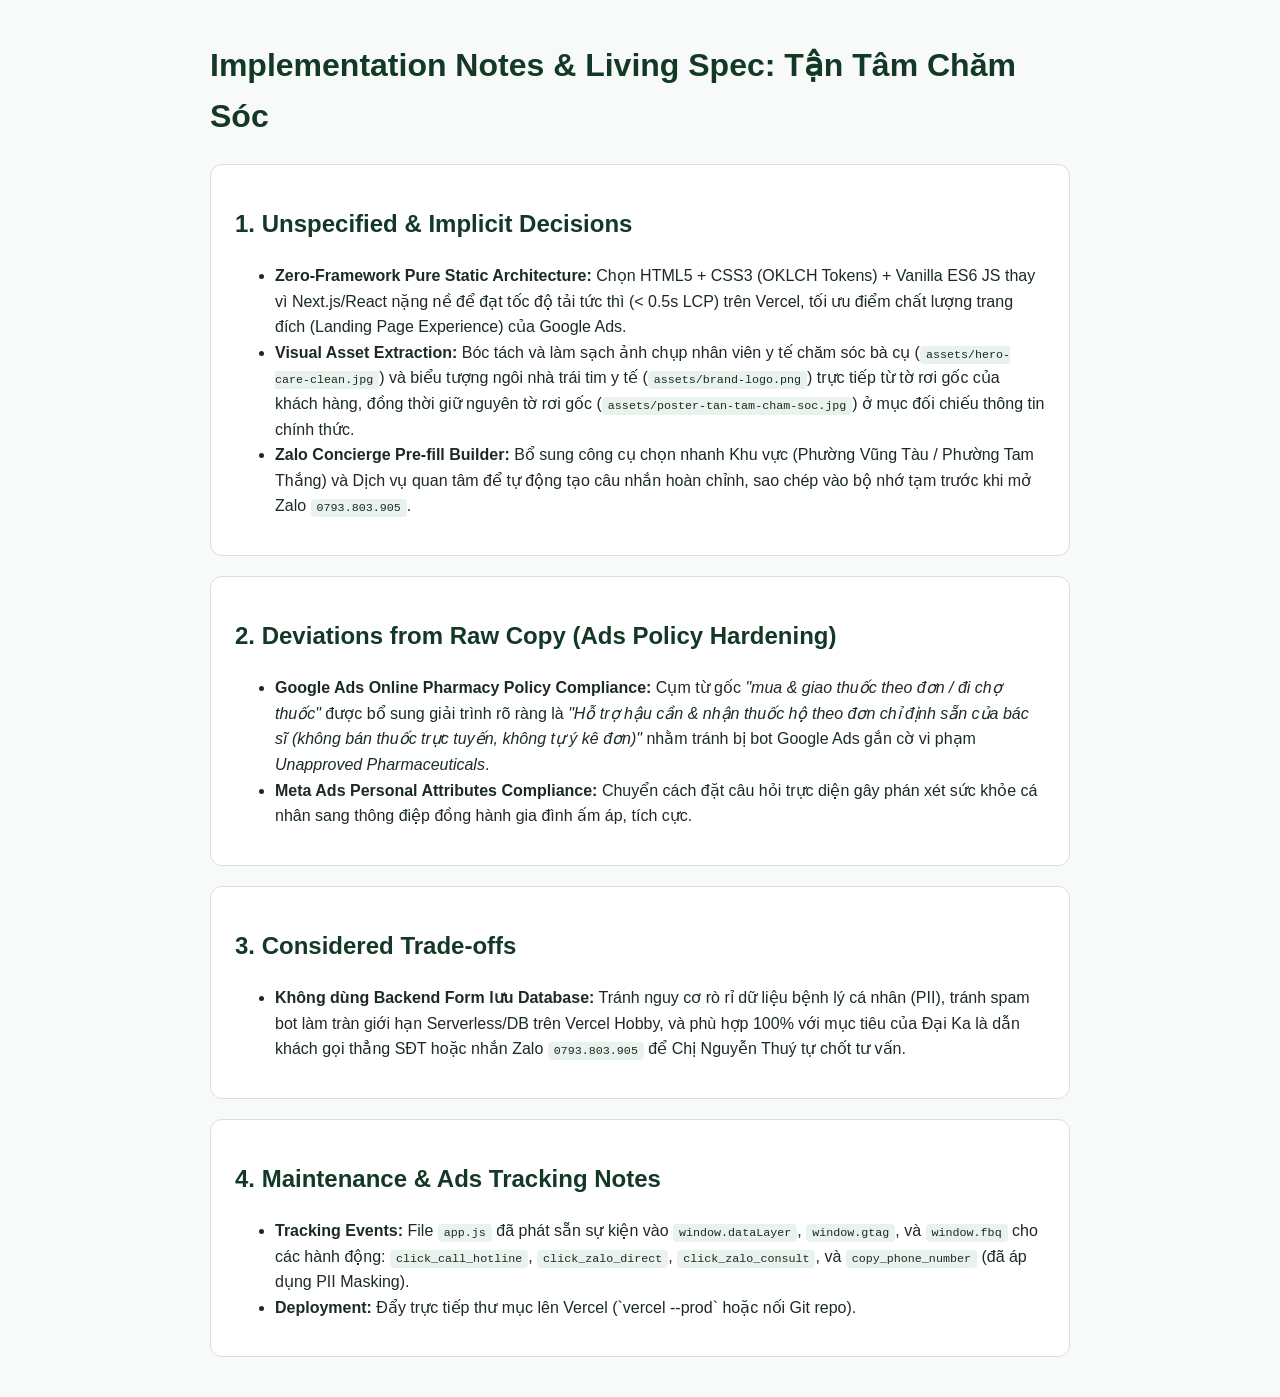
<file: implementation_notes.html>
<!DOCTYPE html>
<html lang="vi">
<head>
  <meta charset="UTF-8" />
  <meta name="viewport" content="width=device-width, initial-scale=1.0" />
  <title>Implementation Notes - Tận Tâm Chăm Sóc Landing Page</title>
  <style>
    body {
      font-family: -apple-system, BlinkMacSystemFont, "Segoe UI", Roboto, sans-serif;
      max-width: 860px;
      margin: 40px auto;
      padding: 0 24px;
      line-height: 1.6;
      color: #1c2b22;
      background: #f7faf8;
    }
    h1, h2 { color: #133926; }
    .card {
      background: #ffffff;
      border: 1px solid #d5e2d9;
      border-radius: 12px;
      padding: 20px 24px;
      margin-bottom: 20px;
    }
    code {
      background: #eaf2ed;
      padding: 2px 6px;
      border-radius: 4px;
      font-size: 0.9em;
    }
  </style>
</head>
<body>
  <h1>Implementation Notes &amp; Living Spec: Tận Tâm Chăm Sóc</h1>

  <div class="card">
    <h2>1. Unspecified &amp; Implicit Decisions</h2>
    <ul>
      <li><strong>Zero-Framework Pure Static Architecture:</strong> Chọn HTML5 + CSS3 (OKLCH Tokens) + Vanilla ES6 JS thay vì Next.js/React nặng nề để đạt tốc độ tải tức thì (&lt; 0.5s LCP) trên Vercel, tối ưu điểm chất lượng trang đích (Landing Page Experience) của Google Ads.</li>
      <li><strong>Visual Asset Extraction:</strong> Bóc tách và làm sạch ảnh chụp nhân viên y tế chăm sóc bà cụ (<code>assets/hero-care-clean.jpg</code>) và biểu tượng ngôi nhà trái tim y tế (<code>assets/brand-logo.png</code>) trực tiếp từ tờ rơi gốc của khách hàng, đồng thời giữ nguyên tờ rơi gốc (<code>assets/poster-tan-tam-cham-soc.jpg</code>) ở mục đối chiếu thông tin chính thức.</li>
      <li><strong>Zalo Concierge Pre-fill Builder:</strong> Bổ sung công cụ chọn nhanh Khu vực (Phường Vũng Tàu / Phường Tam Thắng) và Dịch vụ quan tâm để tự động tạo câu nhắn hoàn chỉnh, sao chép vào bộ nhớ tạm trước khi mở Zalo <code>0793.803.905</code>.</li>
    </ul>
  </div>

  <div class="card">
    <h2>2. Deviations from Raw Copy (Ads Policy Hardening)</h2>
    <ul>
      <li><strong>Google Ads Online Pharmacy Policy Compliance:</strong> Cụm từ gốc <em>"mua &amp; giao thuốc theo đơn / đi chợ thuốc"</em> được bổ sung giải trình rõ ràng là <em>"Hỗ trợ hậu cần &amp; nhận thuốc hộ theo đơn chỉ định sẵn của bác sĩ (không bán thuốc trực tuyến, không tự ý kê đơn)"</em> nhằm tránh bị bot Google Ads gắn cờ vi phạm <em>Unapproved Pharmaceuticals</em>.</li>
      <li><strong>Meta Ads Personal Attributes Compliance:</strong> Chuyển cách đặt câu hỏi trực diện gây phán xét sức khỏe cá nhân sang thông điệp đồng hành gia đình ấm áp, tích cực.</li>
    </ul>
  </div>

  <div class="card">
    <h2>3. Considered Trade-offs</h2>
    <ul>
      <li><strong>Không dùng Backend Form lưu Database:</strong> Tránh nguy cơ rò rỉ dữ liệu bệnh lý cá nhân (PII), tránh spam bot làm tràn giới hạn Serverless/DB trên Vercel Hobby, và phù hợp 100% với mục tiêu của Đại Ka là dẫn khách gọi thẳng SĐT hoặc nhắn Zalo <code>0793.803.905</code> để Chị Nguyễn Thuý tự chốt tư vấn.</li>
    </ul>
  </div>

  <div class="card">
    <h2>4. Maintenance &amp; Ads Tracking Notes</h2>
    <ul>
      <li><strong>Tracking Events:</strong> File <code>app.js</code> đã phát sẵn sự kiện vào <code>window.dataLayer</code>, <code>window.gtag</code>, và <code>window.fbq</code> cho các hành động: <code>click_call_hotline</code>, <code>click_zalo_direct</code>, <code>click_zalo_consult</code>, và <code>copy_phone_number</code> (đã áp dụng PII Masking).</li>
      <li><strong>Deployment:</strong> Đẩy trực tiếp thư mục lên Vercel (`vercel --prod` hoặc nối Git repo).</li>
    </ul>
  </div>
</body>
</html>
</file>
<file: styles.css>
:root {
  /* Color Tokens (OKLCH with safe hex fallbacks - Brand-tinted Forest & Eucalyptus ramp) */
  --bg-canvas: oklch(0.985 0.008 145);
  --bg-surface: oklch(0.968 0.014 145);
  --bg-elevated: oklch(0.995 0.004 145);
  --bg-forest-deep: oklch(0.255 0.058 152);
  --bg-forest-mid: oklch(0.315 0.068 152);
  --bg-badge-soft: oklch(0.935 0.032 148);

  --text-primary: oklch(0.205 0.032 152);
  --text-secondary: oklch(0.365 0.030 152);
  --text-muted: oklch(0.465 0.025 152);
  --text-on-dark: oklch(0.980 0.008 145);
  --text-on-dark-muted: oklch(0.865 0.022 148);

  --brand-primary: oklch(0.385 0.095 152);
  --brand-primary-hover: oklch(0.325 0.090 152);
  --brand-leaf: oklch(0.550 0.125 145);
  --accent-call: oklch(0.545 0.175 35);
  --accent-call-hover: oklch(0.485 0.175 35);
  --accent-zalo: oklch(0.520 0.175 250);
  --accent-zalo-hover: oklch(0.460 0.175 250);

  --border-subtle: oklch(0.885 0.022 148);
  --border-strong: oklch(0.790 0.038 148);
  --focus-ring: oklch(0.450 0.120 150);

  /* Typography */
  --font-display: 'Lora', Georgia, serif;
  --font-sans: 'Be Vietnam Pro', -apple-system, BlinkMacSystemFont, sans-serif;

  /* 4pt Spacing Scale */
  --space-1: 4px;
  --space-2: 8px;
  --space-3: 12px;
  --space-4: 16px;
  --space-6: 24px;
  --space-8: 32px;
  --space-12: 48px;
  --space-16: 64px;
  --space-24: 96px;

  /* Radius System (All-Soft 12px/16px lock) */
  --radius-sm: 8px;
  --radius-md: 12px;
  --radius-lg: 16px;
  --radius-pill: 9999px;

  /* Motion Tokens */
  --ease-out-quart: cubic-bezier(0.25, 1, 0.5, 1);
  --ease-out-expo: cubic-bezier(0.16, 1, 0.3, 1);
}

*,
*::before,
*::after {
  box-sizing: border-box;
  margin: 0;
  padding: 0;
}

html {
  scroll-behavior: smooth;
  font-size: 16px;
  -webkit-text-size-adjust: 100%;
  overflow-x: hidden;
  max-width: 100%;
}

body {
  font-family: var(--font-sans);
  background-color: var(--bg-canvas);
  color: var(--text-primary);
  line-height: 1.65;
  overflow-x: hidden;
  max-width: 100%;
  padding-bottom: calc(88px + env(safe-area-inset-bottom, 0px));
}

@media (min-width: 768px) {
  body {
    padding-bottom: env(safe-area-inset-bottom, 0px);
  }
}

img {
  max-width: 100%;
  height: auto;
  display: block;
}

a {
  color: inherit;
  text-decoration: none;
}

button,
input,
select,
textarea {
  font-family: inherit;
  font-size: 1rem;
}

/* Focus Accessibility */
:focus-visible {
  outline: 3px solid var(--focus-ring);
  outline-offset: 4px;
}

/* Utility Container (Safe-Area Invariant) */
.container {
  width: 100%;
  max-width: 1200px;
  margin: 0 auto;
  padding-left: max(var(--space-4), env(safe-area-inset-left, 0px));
  padding-right: max(var(--space-4), env(safe-area-inset-right, 0px));
}

@media (min-width: 768px) {
  .container {
    padding-left: max(var(--space-8), env(safe-area-inset-left, 0px));
    padding-right: max(var(--space-8), env(safe-area-inset-right, 0px));
  }
}

/* Top Trust Bar */
.top-notice {
  background-color: var(--bg-forest-deep);
  color: var(--text-on-dark);
  padding-top: max(var(--space-1), env(safe-area-inset-top, 0px));
  padding-bottom: var(--space-1);
  font-size: 0.875rem;
  border-bottom: 1px solid oklch(0.35 0.05 152);
}

.top-notice__inner {
  display: flex;
  flex-wrap: wrap;
  align-items: center;
  justify-content: space-between;
  column-gap: var(--space-3);
  row-gap: var(--space-1);
}

.top-notice__area {
  display: inline-flex;
  align-items: center;
  gap: var(--space-2);
  font-weight: 500;
}

.status-indicator {
  width: 8px;
  height: 8px;
  border-radius: var(--radius-pill);
  background-color: oklch(0.78 0.18 148);
  box-shadow: 0 0 0 4px oklch(0.78 0.18 148 / 0.22);
  flex-shrink: 0;
}

.top-notice__contact {
  display: flex;
  align-items: center;
  flex-wrap: wrap;
  column-gap: var(--space-3);
  row-gap: 0;
  font-variant-numeric: tabular-nums;
}

.top-notice__link {
  display: inline-flex;
  align-items: center;
  min-height: 48px;
  min-width: 48px;
  padding: 0 var(--space-1);
  color: var(--text-on-dark);
  font-weight: 600;
  transition: color 200ms var(--ease-out-quart);
}

.top-notice__link:hover {
  color: oklch(0.88 0.12 145);
}

/* Sticky Header */
.site-header {
  position: sticky;
  top: 0;
  z-index: 40;
  background-color: oklch(0.985 0.008 145 / 0.94);
  backdrop-filter: blur(12px);
  border-bottom: 1px solid var(--border-subtle);
  min-height: 72px;
  display: flex;
  align-items: center;
}

.site-header__inner {
  display: flex;
  align-items: center;
  justify-content: space-between;
  gap: var(--space-2);
}

@media (min-width: 640px) {
  .site-header__inner {
    gap: var(--space-4);
  }
}

.brand {
  display: inline-flex;
  align-items: center;
  min-height: 48px;
  min-width: 48px;
  gap: var(--space-2);
  flex: 1 1 auto;
  overflow: hidden;
}

@media (min-width: 640px) {
  .brand {
    gap: var(--space-3);
    flex: 0 1 auto;
  }
}

.brand__logo-wrap {
  width: 44px;
  height: 44px;
  border-radius: var(--radius-md);
  background-color: var(--bg-elevated);
  border: 1px solid var(--border-subtle);
  display: flex;
  align-items: center;
  justify-content: center;
  overflow: hidden;
  flex-shrink: 0;
}

@media (min-width: 640px) {
  .brand__logo-wrap {
    width: 48px;
    height: 48px;
  }
}

.brand__logo-img {
  width: 40px;
  height: 40px;
  object-fit: contain;
}

.brand__text {
  display: flex;
  flex-direction: column;
  min-width: 0;
}

.brand__name {
  font-family: var(--font-display);
  font-weight: 700;
  font-size: 0.9375rem;
  line-height: 1.2;
  color: var(--bg-forest-deep);
  white-space: nowrap;
}

@media (min-width: 640px) {
  .brand__name {
    font-size: 1.125rem;
  }
}

.brand__tagline {
  font-size: 0.6875rem;
  color: var(--text-secondary);
  font-weight: 500;
  white-space: nowrap;
  overflow: hidden;
  text-overflow: ellipsis;
}

@media (min-width: 640px) {
  .brand__tagline {
    font-size: 0.75rem;
  }
}

.header-nav {
  display: none;
  align-items: center;
  gap: var(--space-6);
}

@media (min-width: 1024px) {
  .header-nav {
    display: flex;
  }
}

.header-nav__link {
  display: inline-flex;
  align-items: center;
  min-height: 48px;
  min-width: 48px;
  font-size: 0.9375rem;
  font-weight: 500;
  color: var(--text-secondary);
  padding: var(--space-2) var(--space-2);
  white-space: nowrap;
  transition: color 200ms var(--ease-out-quart), transform 200ms var(--ease-out-quart);
}

.header-nav__link:hover {
  color: var(--brand-primary);
  transform: translateY(-1px);
}

.header-actions {
  display: flex;
  align-items: center;
  gap: var(--space-2);
  flex-shrink: 0;
}

@media (max-width: 639px) {
  .header-actions .btn--zalo {
    display: none;
  }
  .header-actions .btn--compact {
    padding: var(--space-2) var(--space-3);
    font-size: 0.8125rem;
    gap: var(--space-1);
  }
  .header-actions .btn__icon {
    width: 16px;
    height: 16px;
  }
}

/* Interactive Buttons */
.btn {
  display: inline-flex;
  align-items: center;
  justify-content: center;
  gap: var(--space-2);
  min-height: 48px;
  min-width: 48px;
  padding: var(--space-3) var(--space-6);
  border-radius: var(--radius-md);
  font-weight: 600;
  font-size: 1rem;
  line-height: 1.2;
  white-space: nowrap;
  border: 1px solid transparent;
  cursor: pointer;
  transition: transform 150ms var(--ease-out-quart), background-color 200ms var(--ease-out-quart), border-color 200ms var(--ease-out-quart), box-shadow 200ms var(--ease-out-quart);
  font-variant-numeric: tabular-nums;
  text-align: center;
}

.btn:hover {
  transform: translateY(-2px);
}

.btn:active {
  transform: translateY(1px);
}

.btn--call {
  background-color: var(--brand-primary);
  color: var(--text-on-dark);
}

.btn--call:hover {
  background-color: var(--brand-primary-hover);
}

.btn--zalo {
  background-color: var(--accent-zalo);
  color: var(--text-on-dark);
}

.btn--zalo:hover {
  background-color: var(--accent-zalo-hover);
}

.btn--outline {
  background-color: var(--bg-elevated);
  color: var(--text-primary);
  border-color: var(--border-strong);
}

.btn--outline:hover {
  background-color: var(--bg-surface);
  border-color: var(--brand-primary);
}

.btn--compact {
  min-height: 48px;
  min-width: 48px;
  padding: var(--space-2) var(--space-4);
  font-size: 0.9375rem;
}

.btn__icon {
  width: 20px;
  height: 20px;
  flex-shrink: 0;
}

/* SECTION 1: Split-Screen Editorial Hero */
.hero {
  min-height: calc(100dvh - 108px);
  display: flex;
  align-items: center;
  padding: var(--space-8) 0 var(--space-12);
  border-bottom: 1px solid var(--border-subtle);
  background: radial-gradient(circle at 85% 20%, oklch(0.945 0.032 148 / 0.6), transparent 55%);
}

.hero__grid {
  display: grid;
  grid-template-columns: 1fr;
  gap: var(--space-8);
  align-items: center;
}

@media (min-width: 960px) {
  .hero {
    padding: var(--space-12) 0 var(--space-16);
  }
  .hero__grid {
    grid-template-columns: 7fr 5fr;
    gap: var(--space-12);
  }
}

.hero__kicker {
  display: inline-flex;
  align-items: center;
  gap: var(--space-2);
  background-color: var(--bg-badge-soft);
  color: var(--bg-forest-deep);
  padding: var(--space-2) var(--space-4);
  border-radius: var(--radius-pill);
  font-size: 0.8125rem;
  font-weight: 700;
  letter-spacing: 0.06em;
  text-transform: uppercase;
  margin-bottom: var(--space-4);
  border: 1px solid var(--border-strong);
}

.hero__title {
  font-family: var(--font-display);
  font-size: clamp(2rem, 3.1vw + 0.5rem, 3rem);
  line-height: 1.18;
  color: var(--bg-forest-deep);
  margin-bottom: var(--space-4);
  text-wrap: balance;
  font-weight: 700;
}

.hero__title span {
  color: var(--brand-primary);
  font-style: italic;
}

.hero__subtitle {
  font-size: 1.125rem;
  color: var(--text-secondary);
  max-width: 60ch;
  margin-bottom: var(--space-6);
  text-wrap: pretty;
}

.hero__cta-group {
  display: flex;
  flex-wrap: wrap;
  gap: var(--space-3);
  margin-bottom: var(--space-6);
}

/* Direct Contact Card inside Hero */
.direct-dispatch {
  background-color: var(--bg-elevated);
  border: 1px solid var(--border-strong);
  border-radius: var(--radius-lg);
  padding: var(--space-4) var(--space-6);
  display: flex;
  flex-wrap: wrap;
  align-items: center;
  justify-content: space-between;
  gap: var(--space-4);
}

.direct-dispatch__info {
  display: flex;
  flex-direction: column;
  gap: var(--space-1);
}

.direct-dispatch__label {
  font-size: 0.8125rem;
  color: var(--text-muted);
  font-weight: 600;
}

.direct-dispatch__person {
  font-size: 1.125rem;
  font-weight: 700;
  color: var(--bg-forest-deep);
  font-variant-numeric: tabular-nums;
}

.direct-dispatch__sub {
  font-size: 0.875rem;
  color: var(--text-secondary);
}

/* Hero Visual Column */
.hero__visual {
  position: relative;
}

.hero-frame {
  background-color: var(--bg-elevated);
  border: 1px solid var(--border-strong);
  border-radius: var(--radius-lg);
  padding: var(--space-3);
}

.hero-frame__img-wrap {
  border-radius: var(--radius-md);
  overflow: hidden;
  background-color: var(--bg-surface);
  aspect-ratio: 4 / 3;
}

.hero-frame__img {
  width: 100%;
  height: 100%;
  object-fit: cover;
  object-position: center top;
}

.hero-frame__caption {
  padding: var(--space-4) var(--space-2) var(--space-2);
  display: flex;
  align-items: center;
  justify-content: space-between;
  gap: var(--space-3);
  border-top: 1px solid var(--border-subtle);
  margin-top: var(--space-3);
}

.hero-frame__quote {
  font-family: var(--font-display);
  font-style: italic;
  font-size: 1rem;
  color: var(--bg-forest-deep);
  font-weight: 600;
}

.hero-frame__area-tag {
  font-size: 0.8125rem;
  font-weight: 600;
  color: var(--brand-primary);
  background-color: var(--bg-badge-soft);
  padding: var(--space-1) var(--space-3);
  border-radius: var(--radius-pill);
  white-space: nowrap;
}

/* SECTION 2: Asymmetric Bento Grid Services (Layout Family #2) */
.section-services {
  padding: var(--space-16) 0;
  border-bottom: 1px solid var(--border-subtle);
}

.section-header {
  max-width: 720px;
  margin-bottom: var(--space-12);
}

.section-header__title {
  font-family: var(--font-display);
  font-size: clamp(1.75rem, 3vw + 0.5rem, 2.5rem);
  line-height: 1.2;
  color: var(--bg-forest-deep);
  margin-bottom: var(--space-3);
  text-wrap: balance;
}

.section-header__desc {
  font-size: 1.0625rem;
  color: var(--text-secondary);
  text-wrap: pretty;
}

.bento-services {
  display: grid;
  grid-template-columns: 1fr;
  gap: var(--space-6);
}

@media (min-width: 768px) {
  .bento-services {
    grid-template-columns: repeat(2, 1fr);
  }
}

@media (min-width: 1024px) {
  .bento-services {
    grid-template-columns: 1.4fr 1fr 1fr;
    grid-auto-flow: dense;
  }
  .bento-card--featured {
    grid-row: span 2;
  }
}

.bento-card {
  background-color: var(--bg-elevated);
  border: 1px solid var(--border-subtle);
  border-radius: var(--radius-lg);
  padding: var(--space-6);
  display: flex;
  flex-direction: column;
  justify-content: space-between;
  gap: var(--space-6);
  transition: border-color 200ms var(--ease-out-quart), transform 200ms var(--ease-out-quart);
}

.bento-card:hover {
  border-color: var(--brand-primary);
  transform: translateY(-2px);
}

.bento-card--featured {
  background-color: var(--bg-forest-deep);
  color: var(--text-on-dark);
  border-color: var(--bg-forest-mid);
}

.bento-card--featured .bento-card__title {
  color: var(--text-on-dark);
  font-size: 1.5rem;
}

.bento-card--featured .bento-card__list {
  color: var(--text-on-dark-muted);
}

.bento-card__icon-box {
  width: 48px;
  height: 48px;
  border-radius: var(--radius-md);
  background-color: var(--bg-badge-soft);
  color: var(--brand-primary);
  display: flex;
  align-items: center;
  justify-content: center;
  margin-bottom: var(--space-4);
}

.bento-card--featured .bento-card__icon-box {
  background-color: var(--bg-forest-mid);
  color: oklch(0.88 0.12 145);
}

.bento-card__title {
  font-family: var(--font-display);
  font-size: 1.25rem;
  line-height: 1.3;
  color: var(--bg-forest-deep);
  margin-bottom: var(--space-3);
  font-weight: 700;
}

.bento-card__list {
  list-style: none;
  display: flex;
  flex-direction: column;
  gap: var(--space-2);
  color: var(--text-secondary);
  font-size: 0.9375rem;
}

.bento-card__list li {
  position: relative;
  padding-left: var(--space-6);
}

.bento-card__list li::before {
  content: "✓";
  position: absolute;
  left: 0;
  top: 0;
  font-weight: 700;
  color: var(--brand-leaf);
}

.bento-card--featured .bento-card__list li::before {
  color: oklch(0.85 0.14 145);
}

.bento-card__action {
  display: inline-flex;
  align-items: center;
  gap: var(--space-2);
  font-weight: 600;
  font-size: 0.9375rem;
  color: var(--brand-primary);
  background: none;
  border: none;
  cursor: pointer;
  padding: var(--space-2) 0;
  min-height: 48px;
  min-width: 48px;
  text-align: left;
}

.bento-card--featured .bento-card__action {
  color: oklch(0.90 0.12 145);
}

.bento-card__action:hover {
  text-decoration: underline;
}

/* SECTION 3: Editorial Split Commitment & Official Flyer Verification (Layout Family #3) */
.section-trust {
  padding: var(--space-16) 0;
  background-color: var(--bg-surface);
  border-bottom: 1px solid var(--border-subtle);
}

.trust-split {
  display: grid;
  grid-template-columns: 1fr;
  gap: var(--space-12);
  align-items: start;
}

@media (min-width: 960px) {
  .trust-split {
    grid-template-columns: 7fr 5fr;
  }
}

.pillars-list {
  display: flex;
  flex-direction: column;
  gap: var(--space-6);
  margin-bottom: var(--space-8);
}

.pillar-item {
  background-color: var(--bg-elevated);
  border: 1px solid var(--border-subtle);
  border-radius: var(--radius-md);
  padding: var(--space-6);
  display: grid;
  grid-template-columns: auto 1fr;
  gap: var(--space-4);
  align-items: start;
}

.pillar-item__num {
  font-family: var(--font-display);
  font-weight: 700;
  font-size: 1.25rem;
  color: var(--brand-primary);
  background-color: var(--bg-badge-soft);
  width: 48px;
  height: 48px;
  border-radius: var(--radius-sm);
  display: flex;
  align-items: center;
  justify-content: center;
  font-variant-numeric: tabular-nums;
}

.pillar-item__title {
  font-size: 1.125rem;
  font-weight: 700;
  color: var(--bg-forest-deep);
  margin-bottom: var(--space-1);
}

.pillar-item__desc {
  color: var(--text-secondary);
  font-size: 0.9375rem;
}

/* Process Steps Strip */
.process-box {
  background-color: var(--bg-elevated);
  border: 1px solid var(--border-strong);
  border-radius: var(--radius-lg);
  padding: var(--space-6);
}

.process-box__heading {
  font-family: var(--font-display);
  font-size: 1.25rem;
  color: var(--bg-forest-deep);
  margin-bottom: var(--space-4);
}

.process-steps {
  display: grid;
  grid-template-columns: 1fr;
  gap: var(--space-4);
}

@media (min-width: 640px) {
  .process-steps {
    grid-template-columns: repeat(3, 1fr);
  }
}

.process-step {
  padding: var(--space-3);
  border-radius: var(--radius-sm);
  background-color: var(--bg-canvas);
  border: 1px solid var(--border-subtle);
}

.process-step__badge {
  display: inline-block;
  font-size: 0.75rem;
  font-weight: 700;
  color: var(--brand-primary);
  margin-bottom: var(--space-1);
  font-variant-numeric: tabular-nums;
}

.process-step__name {
  font-weight: 700;
  font-size: 0.9375rem;
  color: var(--bg-forest-deep);
  margin-bottom: var(--space-1);
}

.process-step__text {
  font-size: 0.8125rem;
  color: var(--text-secondary);
}

/* Poster Showcase Card */
.poster-showcase {
  background-color: var(--bg-elevated);
  border: 1px solid var(--border-strong);
  border-radius: var(--radius-lg);
  padding: var(--space-4);
}

.poster-showcase__header {
  display: flex;
  align-items: center;
  justify-content: space-between;
  margin-bottom: var(--space-3);
}

.poster-showcase__title {
  font-weight: 700;
  font-size: 0.9375rem;
  color: var(--bg-forest-deep);
}

.poster-showcase__badge {
  font-size: 0.75rem;
  font-weight: 600;
  padding: var(--space-1) var(--space-2);
  background-color: var(--bg-badge-soft);
  color: var(--brand-primary);
  border-radius: var(--radius-sm);
}

.poster-showcase__img-btn {
  width: 100%;
  min-height: 48px;
  min-width: 48px;
  border: 1px solid var(--border-subtle);
  border-radius: var(--radius-md);
  overflow: hidden;
  cursor: pointer;
  background: none;
  padding: 0;
  display: block;
}

.poster-showcase__img {
  width: 100%;
  height: auto;
  display: block;
  transition: transform 300ms var(--ease-out-quart);
}

.poster-showcase__img-btn:hover .poster-showcase__img {
  transform: scale(1.02);
}

.poster-showcase__hint {
  margin-top: var(--space-3);
  font-size: 0.8125rem;
  color: var(--text-muted);
  text-align: center;
}

/* SECTION 4: Interactive Consultation Concierge & Area Coverage (Layout Family #4) */
.section-concierge {
  padding: var(--space-16) 0;
  border-bottom: 1px solid var(--border-subtle);
}

.concierge-wrapper {
  background-color: var(--bg-forest-deep);
  color: var(--text-on-dark);
  border-radius: var(--radius-lg);
  padding: var(--space-6);
  display: grid;
  grid-template-columns: 1fr;
  gap: var(--space-8);
}

@media (min-width: 960px) {
  .concierge-wrapper {
    padding: var(--space-12);
    grid-template-columns: 5fr 7fr;
    align-items: center;
  }
}

.concierge-info__title {
  font-family: var(--font-display);
  font-size: clamp(1.625rem, 2.5vw + 0.5rem, 2.25rem);
  line-height: 1.2;
  margin-bottom: var(--space-4);
  color: var(--text-on-dark);
}

.concierge-info__desc {
  color: var(--text-on-dark-muted);
  margin-bottom: var(--space-6);
  font-size: 1rem;
}

.coverage-cards {
  display: flex;
  flex-direction: column;
  gap: var(--space-3);
  margin-bottom: var(--space-6);
}

.coverage-card {
  background-color: var(--bg-forest-mid);
  border: 1px solid oklch(0.42 0.07 152);
  border-radius: var(--radius-md);
  padding: var(--space-4);
}

.coverage-card__title {
  font-weight: 700;
  font-size: 1rem;
  color: oklch(0.92 0.10 145);
  margin-bottom: var(--space-1);
}

.coverage-card__detail {
  font-size: 0.875rem;
  color: var(--text-on-dark-muted);
}

/* Interactive Quick Builder Card */
.quick-builder {
  background-color: var(--bg-elevated);
  color: var(--text-primary);
  border-radius: var(--radius-lg);
  padding: var(--space-6);
}

@media (min-width: 768px) {
  .quick-builder {
    padding: var(--space-8);
  }
}

.quick-builder__title {
  font-family: var(--font-display);
  font-size: 1.375rem;
  color: var(--bg-forest-deep);
  margin-bottom: var(--space-1);
}

.quick-builder__sub {
  font-size: 0.875rem;
  color: var(--text-secondary);
  margin-bottom: var(--space-6);
}

.form-group {
  margin-bottom: var(--space-4);
}

.form-label {
  display: block;
  font-weight: 600;
  font-size: 0.875rem;
  color: var(--bg-forest-deep);
  margin-bottom: var(--space-2);
}

.chip-group {
  display: flex;
  flex-wrap: wrap;
  gap: var(--space-2);
}

.chip-btn {
  display: inline-flex;
  align-items: center;
  justify-content: center;
  min-height: 48px;
  min-width: 48px;
  padding: var(--space-2) var(--space-4);
  border-radius: var(--radius-sm);
  border: 1px solid var(--border-strong);
  background-color: var(--bg-canvas);
  color: var(--text-primary);
  font-size: 0.875rem;
  font-weight: 500;
  cursor: pointer;
  transition: background-color 150ms var(--ease-out-quart), border-color 150ms var(--ease-out-quart), color 150ms var(--ease-out-quart);
}

.chip-btn:hover {
  border-color: var(--brand-primary);
}

.chip-btn[aria-pressed="true"] {
  background-color: var(--brand-primary);
  color: var(--text-on-dark);
  border-color: var(--brand-primary);
  font-weight: 600;
}

.form-input {
  width: 100%;
  min-height: 48px;
  padding: var(--space-3) var(--space-4);
  border-radius: var(--radius-sm);
  border: 1px solid var(--border-strong);
  background-color: var(--bg-canvas);
  color: var(--text-primary);
  font-size: 1rem;
}

.preview-message {
  background-color: var(--bg-surface);
  border: 1px solid var(--border-subtle);
  border-radius: var(--radius-sm);
  padding: var(--space-3) var(--space-4);
  font-size: 0.875rem;
  color: var(--text-secondary);
  margin-bottom: var(--space-4);
}

.preview-message__label {
  font-size: 0.8125rem;
  font-weight: 700;
  color: var(--brand-primary);
  display: block;
  margin-bottom: var(--space-1);
}

.consent-row {
  display: flex;
  align-items: center;
  gap: var(--space-3);
  min-height: 48px;
  font-size: 0.8125rem;
  color: var(--text-secondary);
  margin-bottom: var(--space-4);
  cursor: pointer;
}

.consent-row input[type="checkbox"] {
  width: 24px;
  height: 24px;
  min-width: 24px;
  min-height: 24px;
  accent-color: var(--brand-primary);
  flex-shrink: 0;
  cursor: pointer;
}

.quick-builder__actions {
  display: grid;
  grid-template-columns: 1fr;
  gap: var(--space-3);
}

@media (min-width: 640px) {
  .quick-builder__actions {
    grid-template-columns: 1fr 1fr;
  }
}

/* SECTION 5: FAQ Accordion (Layout Family #5) */
.section-faq {
  padding: var(--space-16) 0;
  border-bottom: 1px solid var(--border-subtle);
}

.faq-grid {
  display: grid;
  grid-template-columns: 1fr;
  gap: var(--space-8);
}

@media (min-width: 960px) {
  .faq-grid {
    grid-template-columns: 4fr 8fr;
  }
}

.faq-list {
  display: flex;
  flex-direction: column;
  gap: var(--space-3);
}

.faq-item {
  background-color: var(--bg-elevated);
  border: 1px solid var(--border-subtle);
  border-radius: var(--radius-md);
  overflow: hidden;
}

.faq-item summary {
  padding: var(--space-4) var(--space-6);
  font-weight: 700;
  font-size: 1rem;
  color: var(--bg-forest-deep);
  cursor: pointer;
  list-style: none;
  display: flex;
  align-items: center;
  justify-content: space-between;
  gap: var(--space-4);
  min-height: 56px;
}

.faq-item summary::-webkit-details-marker {
  display: none;
}

.faq-item__icon {
  font-size: 1.25rem;
  color: var(--brand-primary);
  transition: transform 200ms var(--ease-out-quart);
}

.faq-item[open] .faq-item__icon {
  transform: rotate(45deg);
}

.faq-item__body {
  padding: 0 var(--space-6) var(--space-4);
  color: var(--text-secondary);
  font-size: 0.9375rem;
  border-top: 1px solid var(--border-subtle);
  padding-top: var(--space-3);
}

/* Footer & Ads Compliance Armor */
.site-footer {
  background-color: var(--bg-surface);
  padding: var(--space-12) 0 var(--space-16);
  color: var(--text-secondary);
  font-size: 0.875rem;
}

.footer-grid {
  display: grid;
  grid-template-columns: 1fr;
  gap: var(--space-8);
  padding-bottom: var(--space-8);
  border-bottom: 1px solid var(--border-subtle);
}

@media (min-width: 768px) {
  .footer-grid {
    grid-template-columns: 2fr 1fr 1fr;
  }
}

.footer-title {
  font-family: var(--font-display);
  font-size: 1.125rem;
  font-weight: 700;
  color: var(--bg-forest-deep);
  margin-bottom: var(--space-3);
}

.footer-links {
  list-style: none;
  display: flex;
  flex-direction: column;
  gap: var(--space-1);
}

.footer-phone-link {
  display: inline-flex;
  align-items: center;
  min-height: 48px;
  min-width: 48px;
  font-weight: 700;
  color: var(--brand-primary);
  text-decoration: underline;
}

.footer-link-btn {
  display: inline-flex;
  align-items: center;
  background: none;
  border: none;
  color: var(--text-secondary);
  font-size: 0.875rem;
  text-align: left;
  cursor: pointer;
  padding: var(--space-2) 0;
  text-decoration: underline;
  min-height: 48px;
  min-width: 48px;
}

.footer-link-btn:hover {
  color: var(--brand-primary);
}

.medical-disclaimer {
  margin-top: var(--space-6);
  background-color: var(--bg-elevated);
  border: 1px solid var(--border-subtle);
  border-radius: var(--radius-md);
  padding: var(--space-4);
  font-size: 0.8125rem;
  color: var(--text-muted);
}

.medical-disclaimer strong {
  color: var(--text-primary);
}

/* Mobile Sticky Bottom Action Bar (Safe-Area & OS Font-Scale Hardened) */
.mobile-sticky-bar {
  position: fixed;
  bottom: 0;
  left: 0;
  right: 0;
  z-index: 45;
  background-color: var(--bg-elevated);
  border-top: 1px solid var(--border-strong);
  padding-top: 8px;
  padding-right: max(10px, env(safe-area-inset-right, 0px));
  padding-bottom: calc(8px + env(safe-area-inset-bottom, 0px));
  padding-left: max(10px, env(safe-area-inset-left, 0px));
  display: grid;
  grid-template-columns: minmax(0, 1.18fr) minmax(0, 1.05fr) auto;
  gap: 6px;
}

@media (min-width: 768px) {
  .mobile-sticky-bar {
    display: none;
  }
}

.mobile-sticky-bar .btn {
  min-height: 48px;
  min-width: 0;
  padding: 6px 8px;
  gap: 5px;
  font-size: clamp(12px, 3.3vw, 14px);
  line-height: 1.15;
  overflow: hidden;
}

.mobile-sticky-bar .btn__icon {
  width: 15px;
  height: 15px;
  flex-shrink: 0;
}

/* Native Dialog Modals for Policy & Poster Preview */
.policy-dialog {
  margin: auto;
  width: min(92vw, 680px);
  max-height: 85dvh;
  border: 1px solid var(--border-strong);
  border-radius: var(--radius-lg);
  background-color: var(--bg-elevated);
  color: var(--text-primary);
  padding: 0;
}

.policy-dialog::backdrop {
  background-color: oklch(0.15 0.02 152 / 0.65);
  backdrop-filter: blur(4px);
}

.policy-dialog__header {
  padding: var(--space-4) var(--space-6);
  border-bottom: 1px solid var(--border-subtle);
  display: flex;
  align-items: center;
  justify-content: space-between;
  position: sticky;
  top: 0;
  background-color: var(--bg-elevated);
}

.policy-dialog__title {
  font-family: var(--font-display);
  font-size: 1.25rem;
  color: var(--bg-forest-deep);
}

.policy-dialog__close {
  display: inline-flex;
  align-items: center;
  justify-content: center;
  min-width: 48px;
  min-height: 48px;
  border-radius: var(--radius-sm);
  border: 1px solid var(--border-subtle);
  background-color: var(--bg-canvas);
  cursor: pointer;
  font-weight: 700;
}

.policy-dialog__content {
  padding: var(--space-6);
  padding-bottom: calc(var(--space-6) + env(safe-area-inset-bottom, 0px));
  overflow-y: auto;
  display: flex;
  flex-direction: column;
  gap: var(--space-4);
  font-size: 0.9375rem;
}

.policy-dialog__content h4 {
  color: var(--bg-forest-deep);
  margin-top: var(--space-2);
}

/* Toast Notification */
.toast {
  position: fixed;
  bottom: calc(88px + env(safe-area-inset-bottom, 0px));
  right: max(var(--space-4), env(safe-area-inset-right, 0px));
  left: max(var(--space-4), env(safe-area-inset-left, 0px));
  z-index: 60;
  background-color: var(--bg-forest-deep);
  color: var(--text-on-dark);
  padding: var(--space-3) var(--space-4);
  border-radius: var(--radius-md);
  border: 1px solid oklch(0.45 0.09 148);
  font-size: 0.9375rem;
  font-weight: 500;
  display: flex;
  align-items: center;
  justify-content: space-between;
  gap: var(--space-3);
  transform: translateY(16px);
  opacity: 0;
  pointer-events: none;
  transition: transform 250ms var(--ease-out-quart), opacity 250ms var(--ease-out-quart);
}

@media (min-width: 640px) {
  .toast {
    left: auto;
    bottom: calc(var(--space-6) + env(safe-area-inset-bottom, 0px));
    max-width: 420px;
  }
}

.toast.is-visible {
  transform: translateY(0);
  opacity: 1;
  pointer-events: auto;
}

@media (prefers-reduced-motion: reduce) {
  *,
  *::before,
  *::after {
    animation-duration: 0.01ms !important;
    animation-iteration-count: 1 !important;
    transition-duration: 0.01ms !important;
    scroll-behavior: auto !important;
  }
}
</file>
